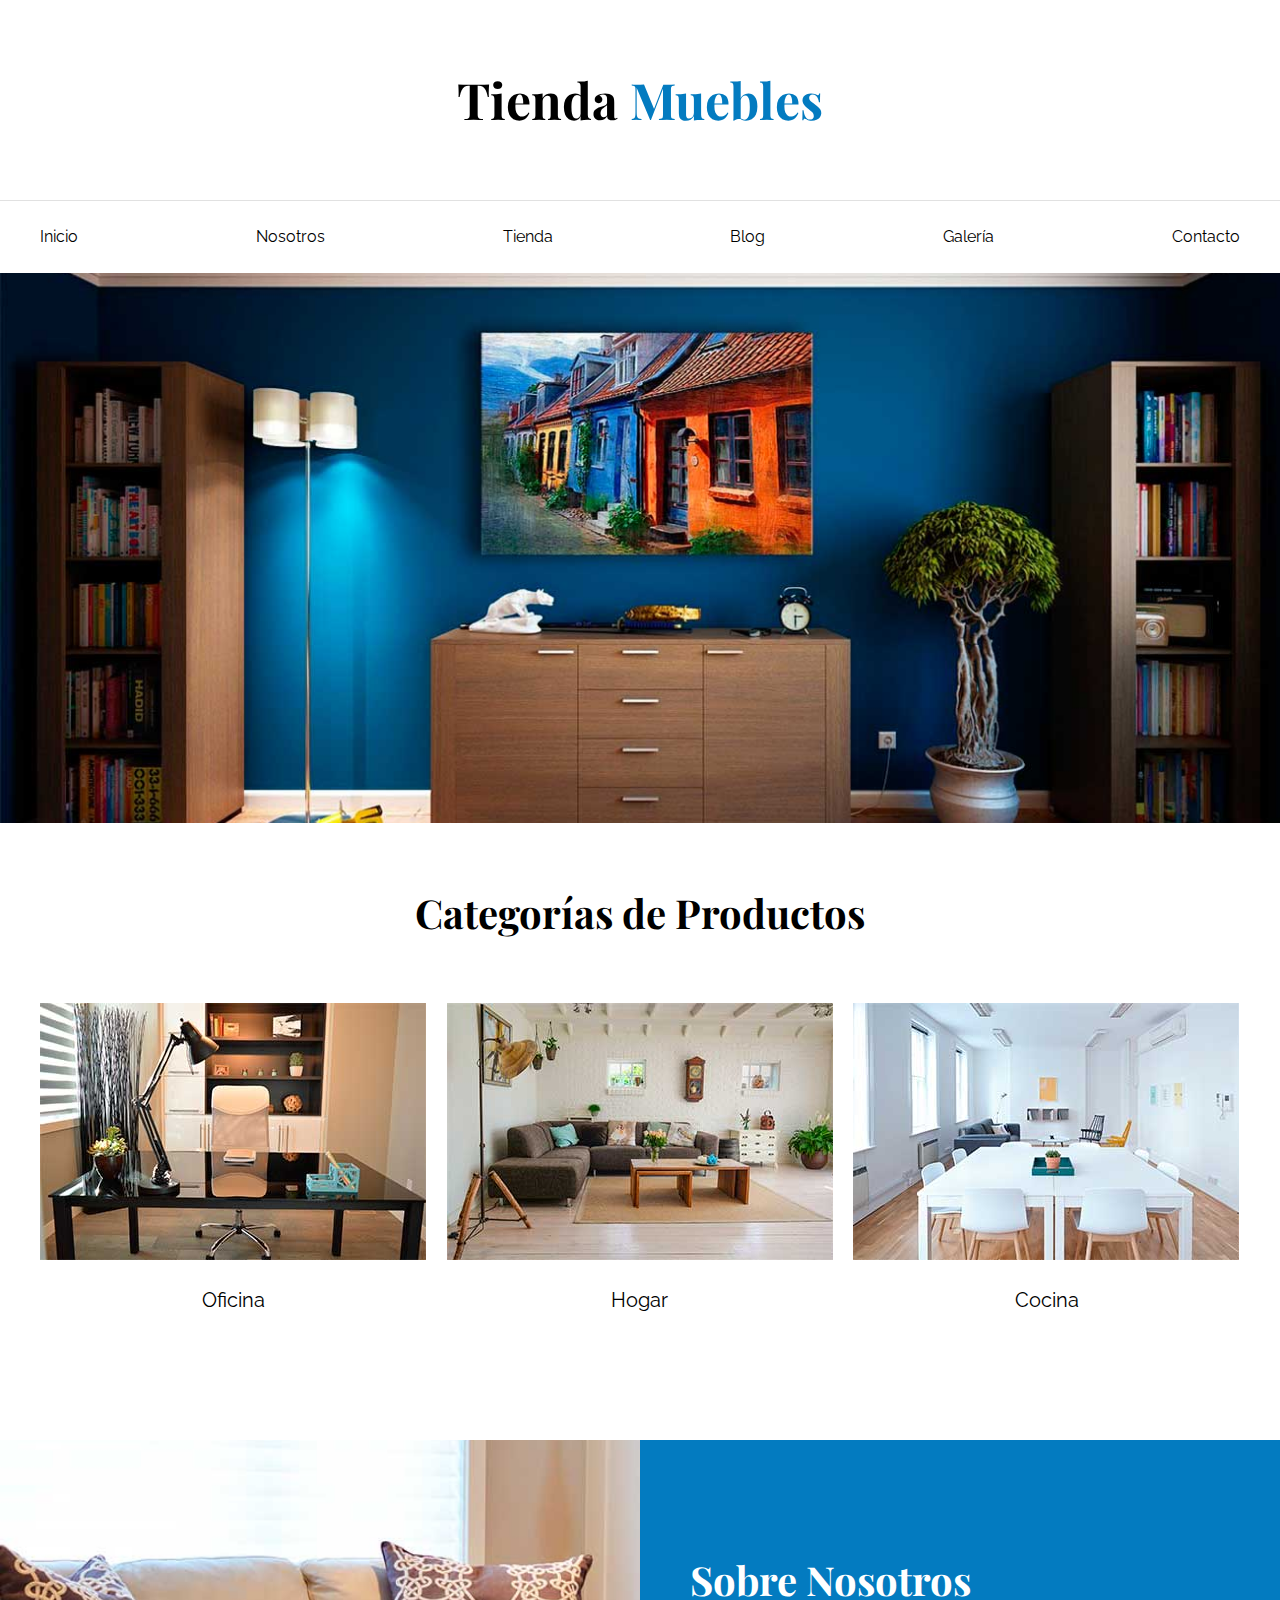
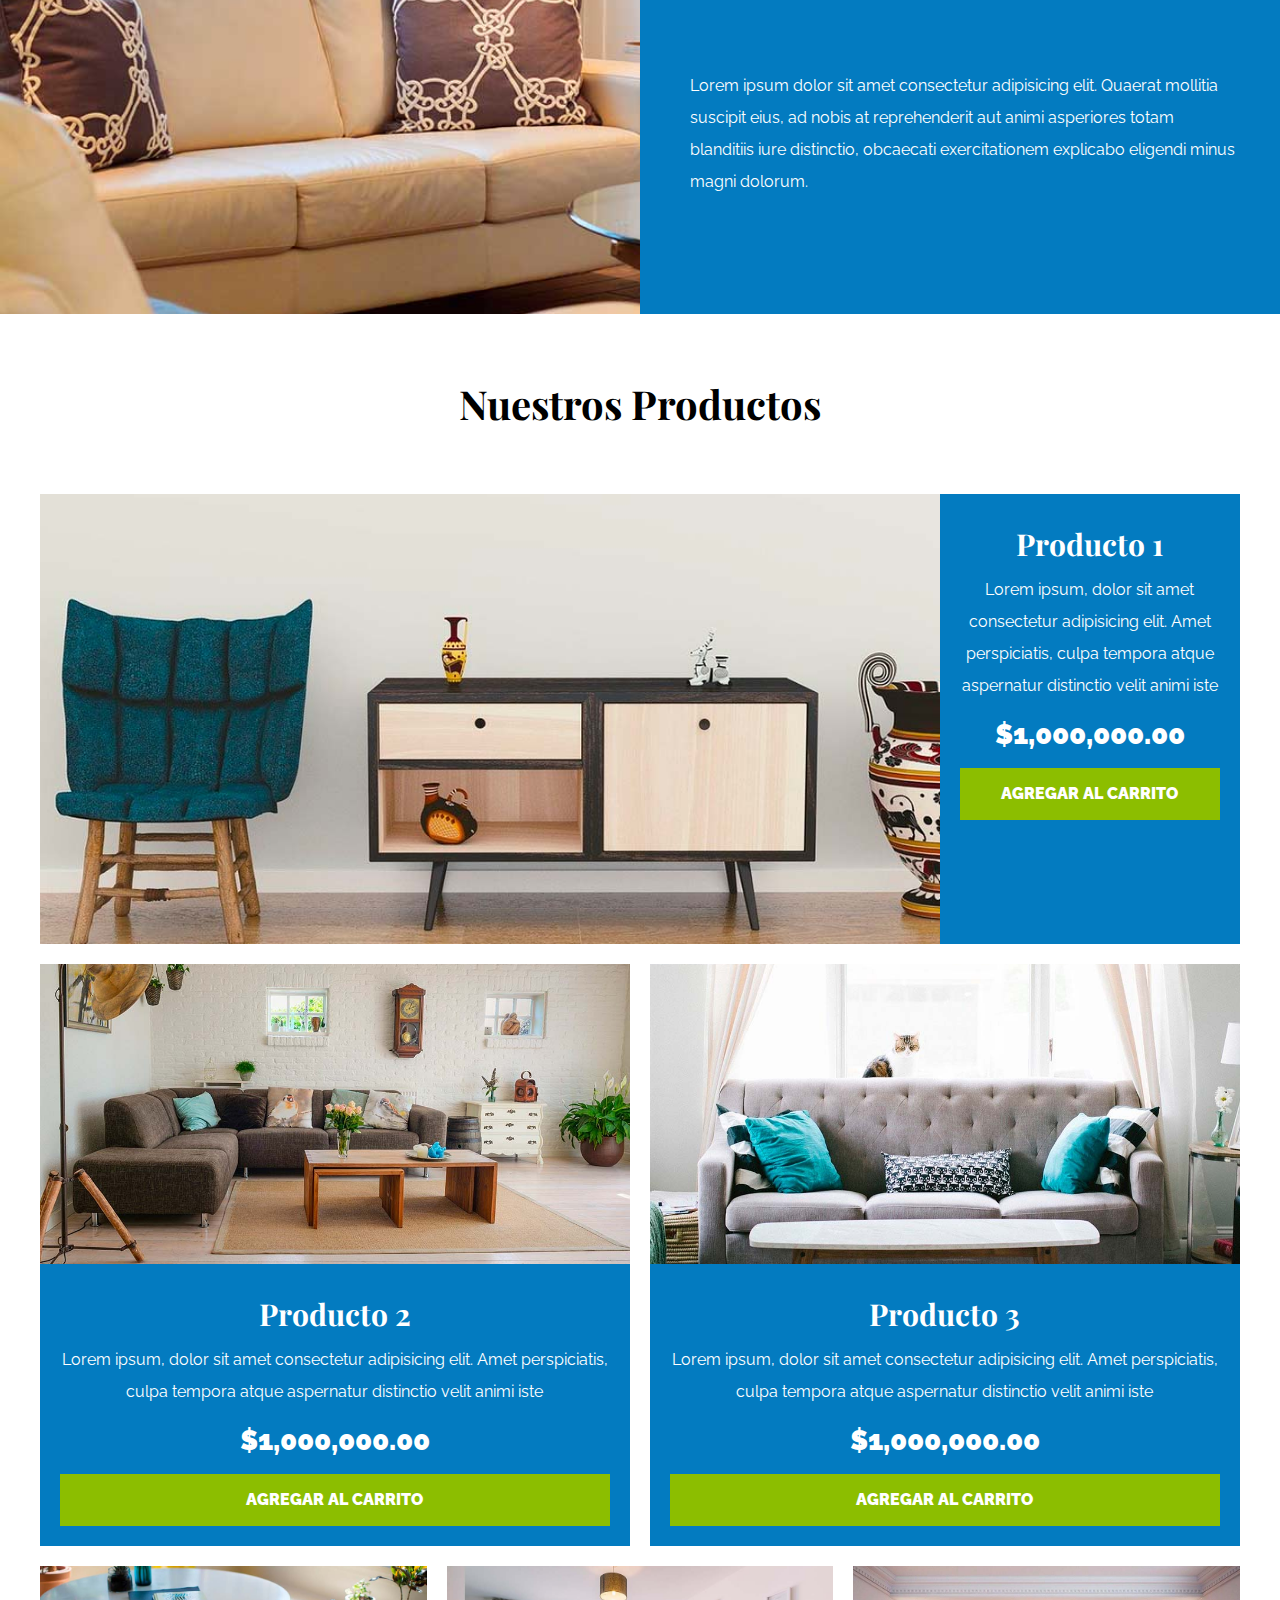
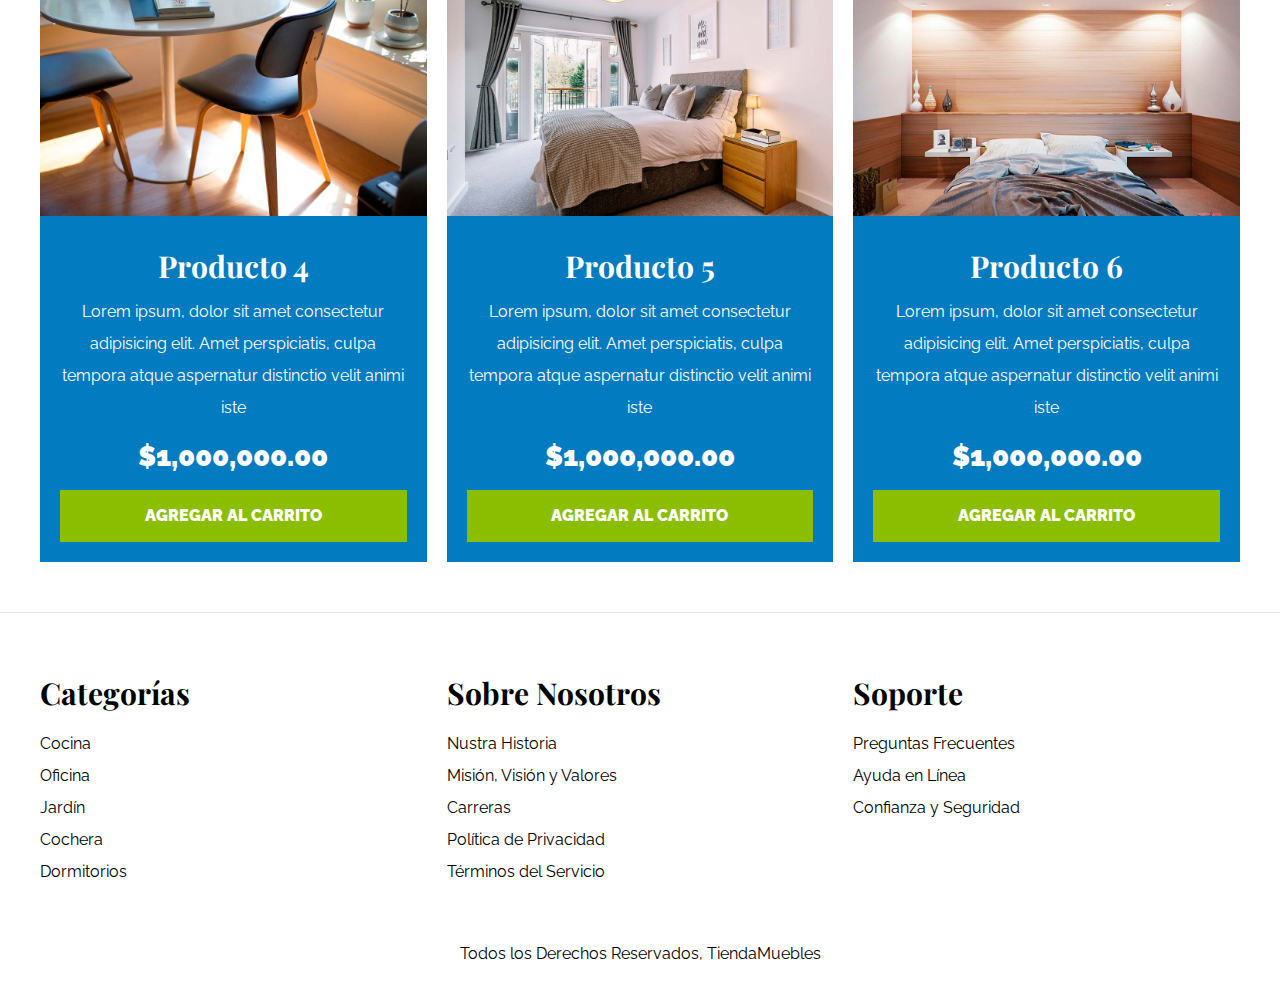
<file: index.html>
<!DOCTYPE html>
<!--establece la versión de html-->
<html lang="zxx">

<!--para titulo, descripcción, metadatos y links de css de la página web-->

<head>
    <!--para usar caracteres especiales (ñ, á, é, í, ó, ú)-->
    <meta charset="UTF-8">
    <meta http-equiv="X-UA-Compatible" content="IE=edge">
    <meta name="viewport" content="width=device-width, initial-scale=1.0">
    <!--Nombre del sitio-->
    <title>Ecommerce - Index</title>
    <link rel="stylesheet" href="./css/normalize.css">
    <!--Fuentes de GoogleFonts-->
    <link rel="preconnect" href="https://fonts.googleapis.com">
    <link rel="preconnect" href="https://fonts.gstatic.com" crossorigin>
    <link
        href="https://fonts.googleapis.com/css2?family=Playfair+Display:wght@700&family=Raleway:wght@400;700;900&display=swap"
        rel="stylesheet">
    <link rel="stylesheet" href="./css/styles.css">
</head>

<!--lo que se va a mostrar en pantalla (cuerpo del sitio web)-->

<body>

    <header>
        <!--header para la parte superior de un contenido-->
        <!--span para modificar un elemento vía css-->
        <h1 class="nombre-sitio">Tienda <span>Muebles</span></h1>
    </header>

    <div class="contenedor-navegacion">
        <nav class="nav-principal contenedor">
            <a class="enlace" href="index.html">Inicio</a>
            <a class="enlace" href="nosotros.html">Nosotros</a>
            <a class="enlace" href="tienda.html">Tienda</a>
            <a class="enlace" href="blog.html">Blog</a>
            <a class="enlace" href="galeria.html">Galería</a>
            <a class="enlace" href="contacto.html">Contacto</a>
        </nav>
    </div>

    <!--hero para img grandes-->
    <div class="hero"></div>

    <section class="contenedor categorias">
        <!--section: Se utiliza para agrupar un conjunto de elementos relacionados que donde el primer hijo es un heading-->
        <h2 class="text-center">Categorías de Productos</h2>

        <div class="listado-categorias">
            <div class="categoria">
                <!--div: se utiliza para agrupar un nuevo elemento-->
                <img src="./images/categoria1.jpg" alt="imagen categoría">
                <a href="">Oficina</a>
            </div>

            <div class="categoria">
                <!--div: se utiliza para agrupar un nuevo elemento-->
                <img src="./images/categoria2.jpg" alt="imagen categoría">
                <a href="">Hogar</a>
            </div>

            <div class="categoria">
                <!--div: se utiliza para agrupar un nuevo elemento-->
                <img src="./images/categoria3.jpg" alt="imagen categoría">
                <a href="">Cocina</a>
            </div>
        </div>
    </section>

    <section class="sobre-nosotros">
        <div class="contenedor sobre-nosotros-flex">
            <div class="texto-nosotros-flex">
                <h2>Sobre Nosotros</h2>
                <p>Lorem ipsum dolor sit amet consectetur adipisicing elit. Quaerat mollitia suscipit eius, ad nobis at
                    reprehenderit aut animi asperiores totam blanditiis iure distinctio, obcaecati exercitationem
                    explicabo
                    eligendi minus magni dolorum.</p>
            </div>
        </div>
    </section>

    <main class="contenido-principal contenedor">
        <!--Un main por archivo html, ya que es para el contenido más importante del fichero-->
        <h2 class="text-center">Nuestros Productos</h2>
        <div class="listado-productos">
            <div class="producto">
                <img src="./images/producto1.jpg" alt="Imagen Producto">
                <div class="texto-producto">
                    <h3>Producto 1</h3>
                    <p>Lorem ipsum, dolor sit amet consectetur adipisicing elit. Amet perspiciatis, culpa tempora atque
                        aspernatur distinctio velit animi iste
                    </p>
                    <p class="precio">$1,000,000.00</p>
                    <!--<button type="button">Agregar al carrito</button>-->
                    <a class="btn" href="">Agregar al carrito</a>
                </div>
                <!--Info Producto-->
            </div>
            <!--Producto-->

            <div class="producto">
                <img src="./images/producto2.jpg" alt="Imagen Producto">
                <div class="texto-producto">
                    <h3>Producto 2</h3>
                    <p>Lorem ipsum, dolor sit amet consectetur adipisicing elit. Amet perspiciatis, culpa tempora atque
                        aspernatur distinctio velit animi iste
                    </p>
                    <p class="precio">$1,000,000.00</p>
                    <!--<button type="button">Agregar al carrito</button>-->
                    <a class="btn" href="">Agregar al carrito</a>
                </div>
                <!--Info Producto-->
            </div>
            <!--Producto-->

            <div class="producto">
                <img src="./images/producto3.jpg" alt="Imagen Producto">
                <div class="texto-producto">
                    <h3>Producto 3</h3>
                    <p>Lorem ipsum, dolor sit amet consectetur adipisicing elit. Amet perspiciatis, culpa tempora atque
                        aspernatur distinctio velit animi iste
                    </p>
                    <p class="precio">$1,000,000.00</p>
                    <!--<button type="button">Agregar al carrito</button>-->
                    <a class="btn" href="">Agregar al carrito</a>
                </div>
                <!--Info Producto-->
            </div>
            <!--Producto-->

            <div class="producto">
                <img src="./images/producto4.jpg" alt="Imagen Producto">
                <div class="texto-producto">
                    <h3>Producto 4</h3>
                    <p>Lorem ipsum, dolor sit amet consectetur adipisicing elit. Amet perspiciatis, culpa tempora atque
                        aspernatur distinctio velit animi iste
                    </p>
                    <p class="precio">$1,000,000.00</p>
                    <!--<button type="button">Agregar al carrito</button>-->
                    <a class="btn" href="">Agregar al carrito</a>
                </div>
                <!--Info Producto-->
            </div>
            <!--Producto-->

            <div class="producto">
                <img src="./images/producto5.jpg" alt="Imagen Producto">
                <div class="texto-producto">
                    <h3>Producto 5</h3>
                    <p>Lorem ipsum, dolor sit amet consectetur adipisicing elit. Amet perspiciatis, culpa tempora atque
                        aspernatur distinctio velit animi iste
                    </p>
                    <p class="precio">$1,000,000.00</p>
                    <!--<button type="button">Agregar al carrito</button>-->
                    <a class="btn" href="">Agregar al carrito</a>
                </div>
                <!--Info Producto-->
            </div>
            <!--Producto-->

            <div class="producto">
                <img src="./images/producto6.jpg" alt="Imagen Producto">
                <div class="texto-producto">
                    <h3>Producto 6</h3>
                    <p>Lorem ipsum, dolor sit amet consectetur adipisicing elit. Amet perspiciatis, culpa tempora atque
                        aspernatur distinctio velit animi iste
                    </p>
                    <p class="precio">$1,000,000.00</p>
                    <!--<button type="button">Agregar al carrito</button>-->
                    <a class="btn" href="">Agregar al carrito</a>
                </div>
                <!--Info Producto-->
            </div>
            <!--Producto-->

        </div>
        <!--Fin de Listado de Productos-->
    </main>

    <footer class="site-footer">
        <div class="contenedor grid-footer">
            <div>
                <h3>Categorías</h3>
                <nav class="footer-menu">
                    <a href="">Cocina</a>
                    <a href="">Oficina</a>
                    <a href="">Jardín</a>
                    <a href="">Cochera</a>
                    <a href="">Dormitorios</a>
                </nav>
            </div>
            <div>
                <h3>Sobre Nosotros</h3>
                <nav class="footer-menu">
                    <a href="">Nustra Historia</a>
                    <a href="">Misión, Visión y Valores</a>
                    <a href="">Carreras</a>
                    <a href="">Política de Privacidad</a>
                    <a href="">Términos del Servicio</a>
                </nav>
            </div>
            <div>
                <h3>Soporte</h3>
                <nav class="footer-menu">
                    <a href="">Preguntas Frecuentes</a>
                    <a href="">Ayuda en Línea</a>
                    <a href="">Confianza y Seguridad</a>
                </nav>
            </div>
        </div>
        <p class="copyright">Todos los Derechos Reservados, TiendaMuebles</p>
    </footer>
    <!--https://validator.w3.org/#validate_by_upload+with_options para revisar que el código HTML siga buenas prácticas-->
</body>

</html>
</file>
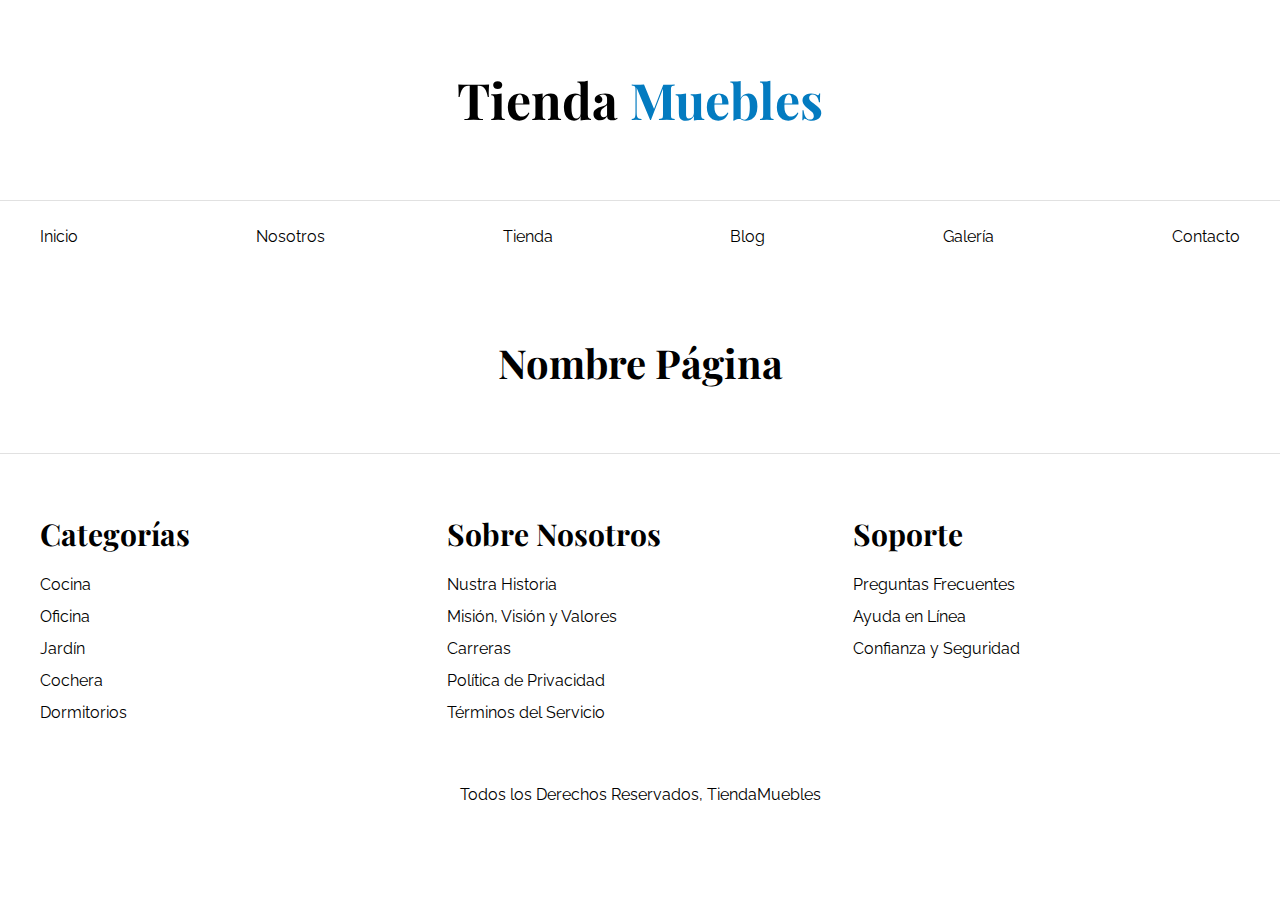
<file: base.html>
<!DOCTYPE html>
<!--establece la versión de html-->
<html lang="zxx">

<!--para titulo, descripcción, metadatos y links de css de la página web-->

<head>
    <!--para usar caracteres especiales (ñ, á, é, í, ó, ú)-->
    <meta charset="UTF-8">
    <meta http-equiv="X-UA-Compatible" content="IE=edge">
    <meta name="viewport" content="width=device-width, initial-scale=1.0">
    <!--Nombre del sitio-->
    <title>Ecommerce - Index</title>
    <link rel="stylesheet" href="./css/normalize.css">
    <!--Fuentes de GoogleFonts-->
    <link rel="preconnect" href="https://fonts.googleapis.com">
    <link rel="preconnect" href="https://fonts.gstatic.com" crossorigin>
    <link
        href="https://fonts.googleapis.com/css2?family=Playfair+Display:wght@700&family=Raleway:wght@400;700;900&display=swap"
        rel="stylesheet">
    <link rel="stylesheet" href="./css/styles.css">
</head>

<!--lo que se va a mostrar en pantalla (cuerpo del sitio web)-->

<body>

    <header>
        <!--span para modificar un elemento vía css-->
        <h1 class="nombre-sitio">Tienda <span>Muebles</span></h1>
    </header>

    <div class="contenedor-navegacion">
        <nav class="nav-principal contenedor">
            <a class="enlace" href="index.html">Inicio</a>
            <a class="enlace" href="nosotros.html">Nosotros</a>
            <a class="enlace" href="tienda.html">Tienda</a>
            <a class="enlace" href="blog.html">Blog</a>
            <a class="enlace" href="galeria.html">Galería</a>
            <a class="enlace" href="contacto.html">Contacto</a>
        </nav>
    </div>

    <main class="contenido-principal contenedor">
        <h2 class="text-center">Nombre Página</h2>
    </main>

    <footer class="site-footer">
        <div class="contenedor grid-footer">
            <div>
                <h3>Categorías</h3>
                <nav class="footer-menu">
                    <a href="">Cocina</a>
                    <a href="">Oficina</a>
                    <a href="">Jardín</a>
                    <a href="">Cochera</a>
                    <a href="">Dormitorios</a>
                </nav>
            </div>
            <div>
                <h3>Sobre Nosotros</h3>
                <nav class="footer-menu">
                    <a href="">Nustra Historia</a>
                    <a href="">Misión, Visión y Valores</a>
                    <a href="">Carreras</a>
                    <a href="">Política de Privacidad</a>
                    <a href="">Términos del Servicio</a>
                </nav>
            </div>
            <div>
                <h3>Soporte</h3>
                <nav class="footer-menu">
                    <a href="">Preguntas Frecuentes</a>
                    <a href="">Ayuda en Línea</a>
                    <a href="">Confianza y Seguridad</a>
                </nav>
            </div>
        </div>
        <p class="copyright">Todos los Derechos Reservados, TiendaMuebles</p>
    </footer>
    <!--https://validator.w3.org/#validate_by_upload+with_options para revisar que el código HTML siga buenas prácticas-->
</body>

</html>
</file>
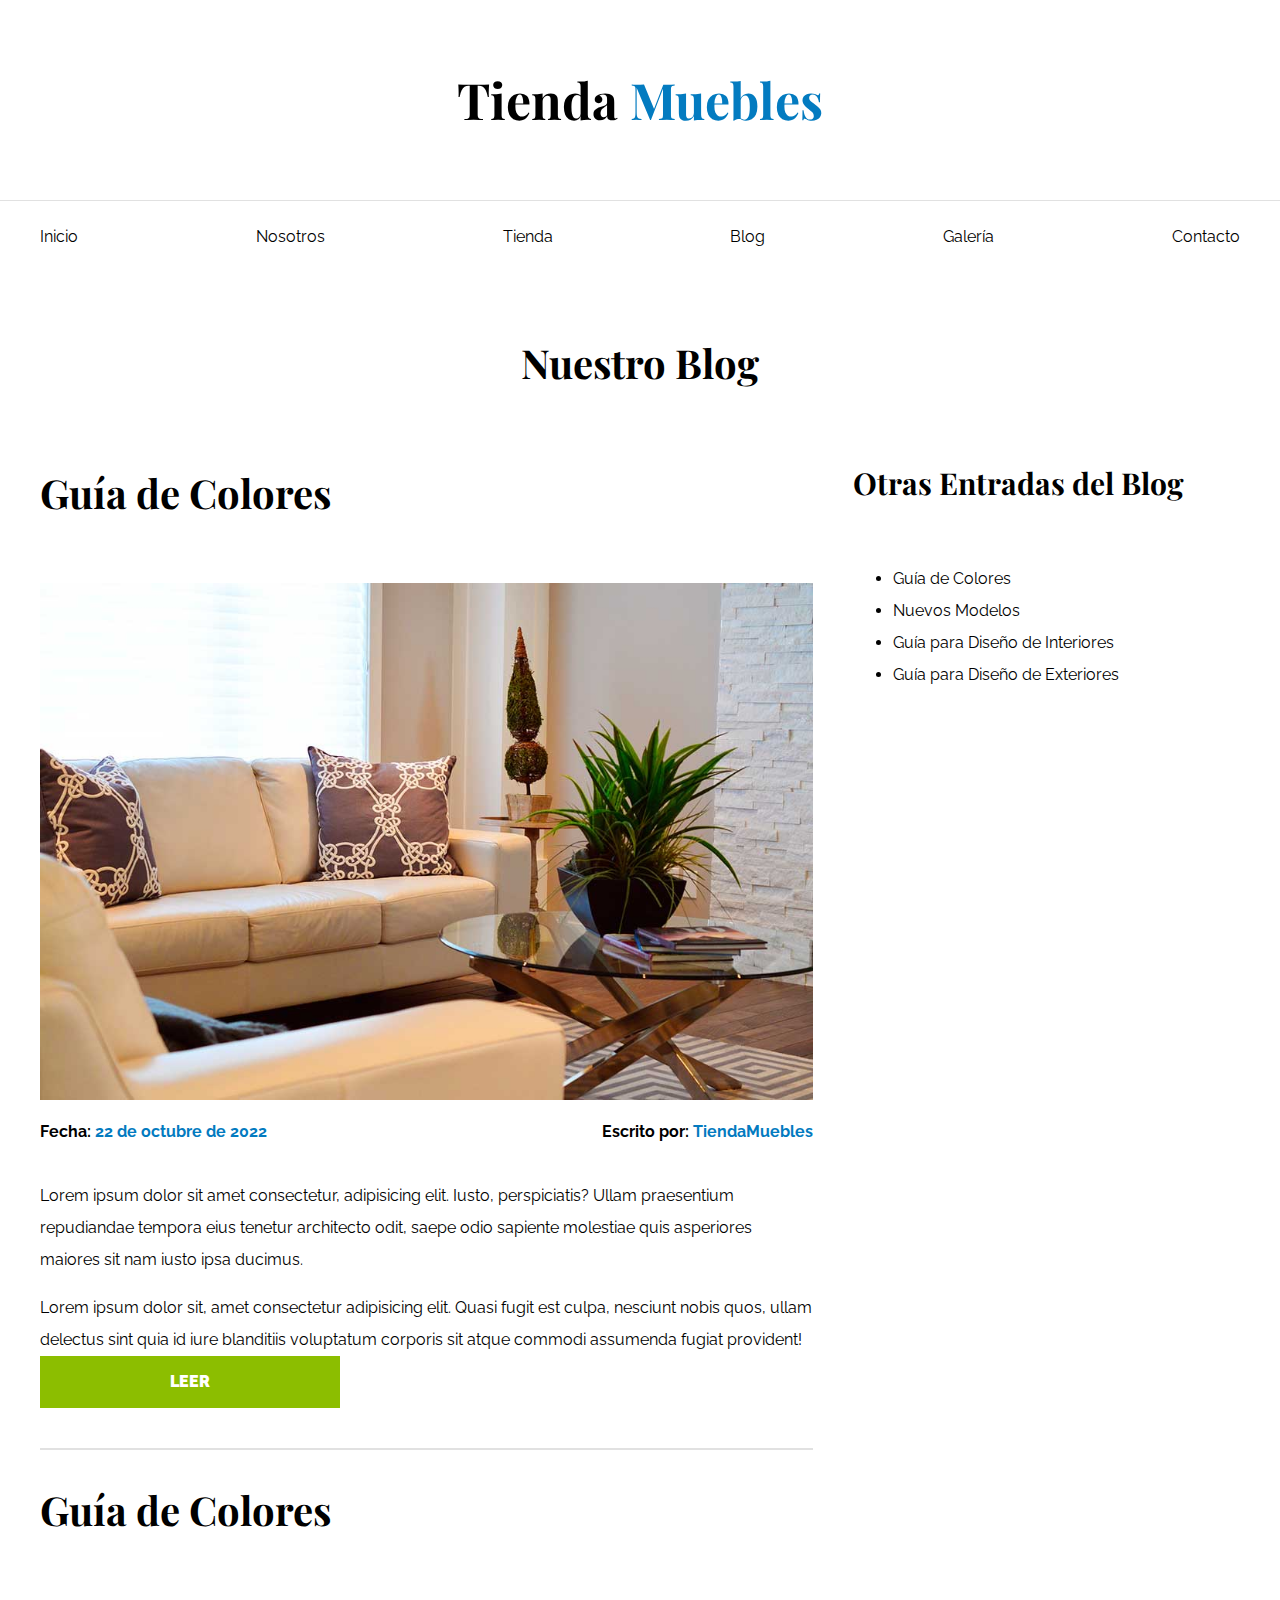
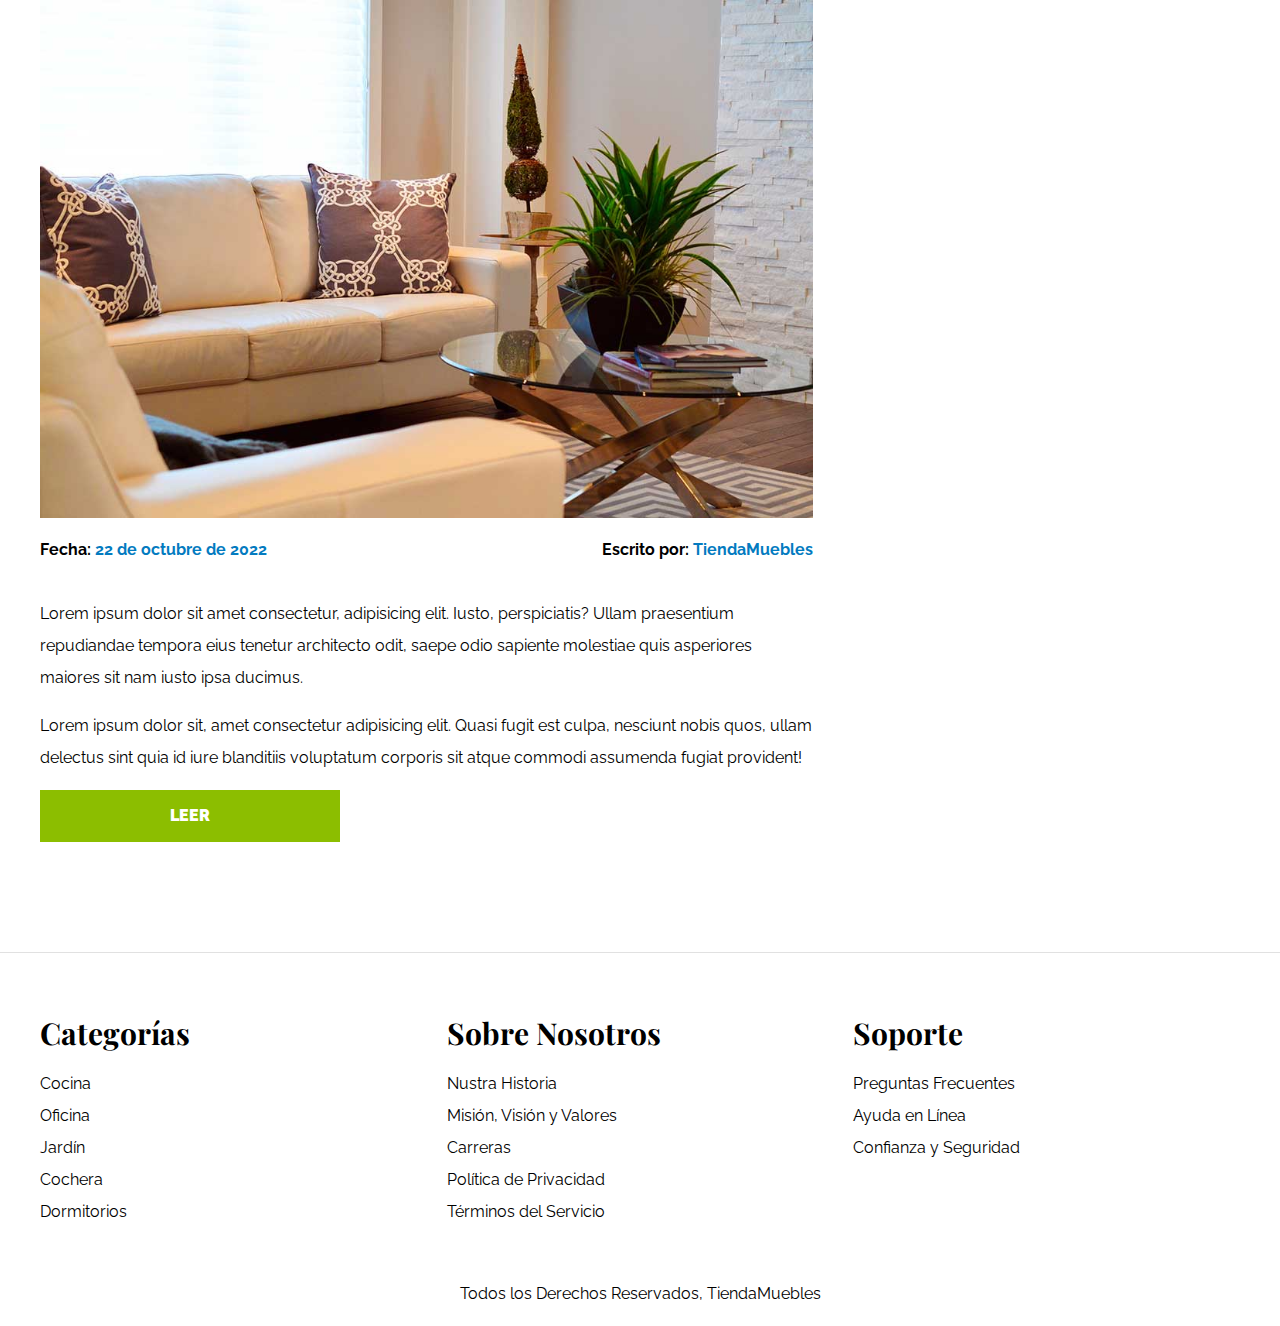
<file: blog.html>
<!DOCTYPE html>
<!--establece la versión de html-->
<html lang="zxx">

<!--para titulo, descripcción, metadatos y links de css de la página web-->

<head>
    <!--para usar caracteres especiales (ñ, á, é, í, ó, ú)-->
    <meta charset="UTF-8">
    <meta http-equiv="X-UA-Compatible" content="IE=edge">
    <meta name="viewport" content="width=device-width, initial-scale=1.0">
    <!--Nombre del sitio-->
    <title>Ecommerce - Blog</title>
    <link rel="stylesheet" href="./css/normalize.css">
    <!--Fuentes de GoogleFonts-->
    <link rel="preconnect" href="https://fonts.googleapis.com">
    <link rel="preconnect" href="https://fonts.gstatic.com" crossorigin>
    <link
        href="https://fonts.googleapis.com/css2?family=Playfair+Display:wght@700&family=Raleway:wght@400;700;900&display=swap"
        rel="stylesheet">
    <link rel="stylesheet" href="./css/styles.css">
</head>

<!--lo que se va a mostrar en pantalla (cuerpo del sitio web)-->

<body>

    <header>
        <!--span para modificar un elemento vía css-->
        <h1 class="nombre-sitio">Tienda <span>Muebles</span></h1>
    </header>

    <div class="contenedor-navegacion">
        <nav class="nav-principal contenedor">
            <a class="enlace" href="index.html">Inicio</a>
            <a class="enlace" href="nosotros.html">Nosotros</a>
            <a class="enlace" href="tienda.html">Tienda</a>
            <a class="enlace" href="blog.html">Blog</a>
            <a class="enlace" href="galeria.html">Galería</a>
            <a class="enlace" href="contacto.html">Contacto</a>
        </nav>
    </div>

    <main class="contenido-principal contenedor">
        <h2 class="text-center">Nuestro Blog</h2>

        <section class="contenedor-blog">
            <div class="blog">
                <article class="entrada">
                    <!--
                        para contenido que por si solo es auto-representativo
                        e.j. entradas de blog, artículos de periodico, comentarios, etc
                    -->
                    <h2>Guía de Colores</h2>
                    <div class="imagen">
                        <img src="./images/nosotros.jpg" alt="Imagen Blog">
                    </div>
                    <div class="entrada-meta">
                        <p>Fecha: <span>22 de octubre de 2022</span></p>
                        <p>Escrito por: <span>TiendaMuebles</span></p>
                    </div>

                    <div class="entrada-blog">
                        <p>
                            Lorem ipsum dolor sit amet consectetur, adipisicing elit. Iusto, perspiciatis? Ullam
                            praesentium repudiandae tempora eius tenetur architecto odit, saepe odio sapiente molestiae
                            quis asperiores maiores sit nam iusto ipsa ducimus.
                        </p>
                        Lorem ipsum dolor sit, amet consectetur adipisicing elit. Quasi fugit est culpa, nesciunt nobis
                        quos, ullam delectus sint quia id iure blanditiis voluptatum corporis sit atque commodi
                        assumenda fugiat provident!
                    </div>
                    <a href="entrada.html" class="btn max-width-30">Leer</a>
                </article>

                <article class="entrada">
                    <!--
                        para contenido que por si solo es auto-representativo
                        e.j. entradas de blog, artículos de periodico, comentarios, etc
                    -->
                    <h2>Guía de Colores</h2>
                    <div class="imagen">
                        <img src="./images/nosotros.jpg" alt="Imagen Blog">
                    </div>
                    <div class="entrada-meta">
                        <p>Fecha: <span>22 de octubre de 2022</span></p>
                        <p>Escrito por: <span>TiendaMuebles</span></p>
                    </div>

                    <div class="entrada-blog">
                        <p>
                            Lorem ipsum dolor sit amet consectetur, adipisicing elit. Iusto, perspiciatis? Ullam
                            praesentium repudiandae tempora eius tenetur architecto odit, saepe odio sapiente molestiae
                            quis asperiores maiores sit nam iusto ipsa ducimus.
                        </p>
                        <p>
                            Lorem ipsum dolor sit, amet consectetur adipisicing elit. Quasi fugit est culpa, nesciunt
                            nobis
                            quos, ullam delectus sint quia id iure blanditiis voluptatum corporis sit atque commodi
                            assumenda fugiat provident!
                        </p>
                    </div>

                    <a href="entrada.html" class="btn max-width-30">Leer</a>
                </article>
            </div>

            <aside>
                <!--aside = barra lateral-->
                <h3>Otras Entradas del Blog</h3>

                <ul>
                    <li>
                        <a href="entrada.html">Guía de Colores</a>
                    </li>
                    <li>
                        <a href="entrada.html">Nuevos Modelos</a>
                    </li>
                    <li>
                        <a href="entrada.html">Guía para Diseño de Interiores</a>
                    </li>
                    <li>
                        <a href="entrada.html">Guía para Diseño de Exteriores</a>
                    </li>
                </ul>
            </aside>
        </section>
    </main>

    <footer class="site-footer">
        <div class="contenedor grid-footer">
            <div>
                <h3>Categorías</h3>
                <nav class="footer-menu">
                    <a href="">Cocina</a>
                    <a href="">Oficina</a>
                    <a href="">Jardín</a>
                    <a href="">Cochera</a>
                    <a href="">Dormitorios</a>
                </nav>
            </div>
            <div>
                <h3>Sobre Nosotros</h3>
                <nav class="footer-menu">
                    <a href="">Nustra Historia</a>
                    <a href="">Misión, Visión y Valores</a>
                    <a href="">Carreras</a>
                    <a href="">Política de Privacidad</a>
                    <a href="">Términos del Servicio</a>
                </nav>
            </div>
            <div>
                <h3>Soporte</h3>
                <nav class="footer-menu">
                    <a href="">Preguntas Frecuentes</a>
                    <a href="">Ayuda en Línea</a>
                    <a href="">Confianza y Seguridad</a>
                </nav>
            </div>
        </div>
        <p class="copyright">Todos los Derechos Reservados, TiendaMuebles</p>
    </footer>
    <!--https://validator.w3.org/#validate_by_upload+with_options para revisar que el código HTML siga buenas prácticas-->
</body>

</html>
</file>
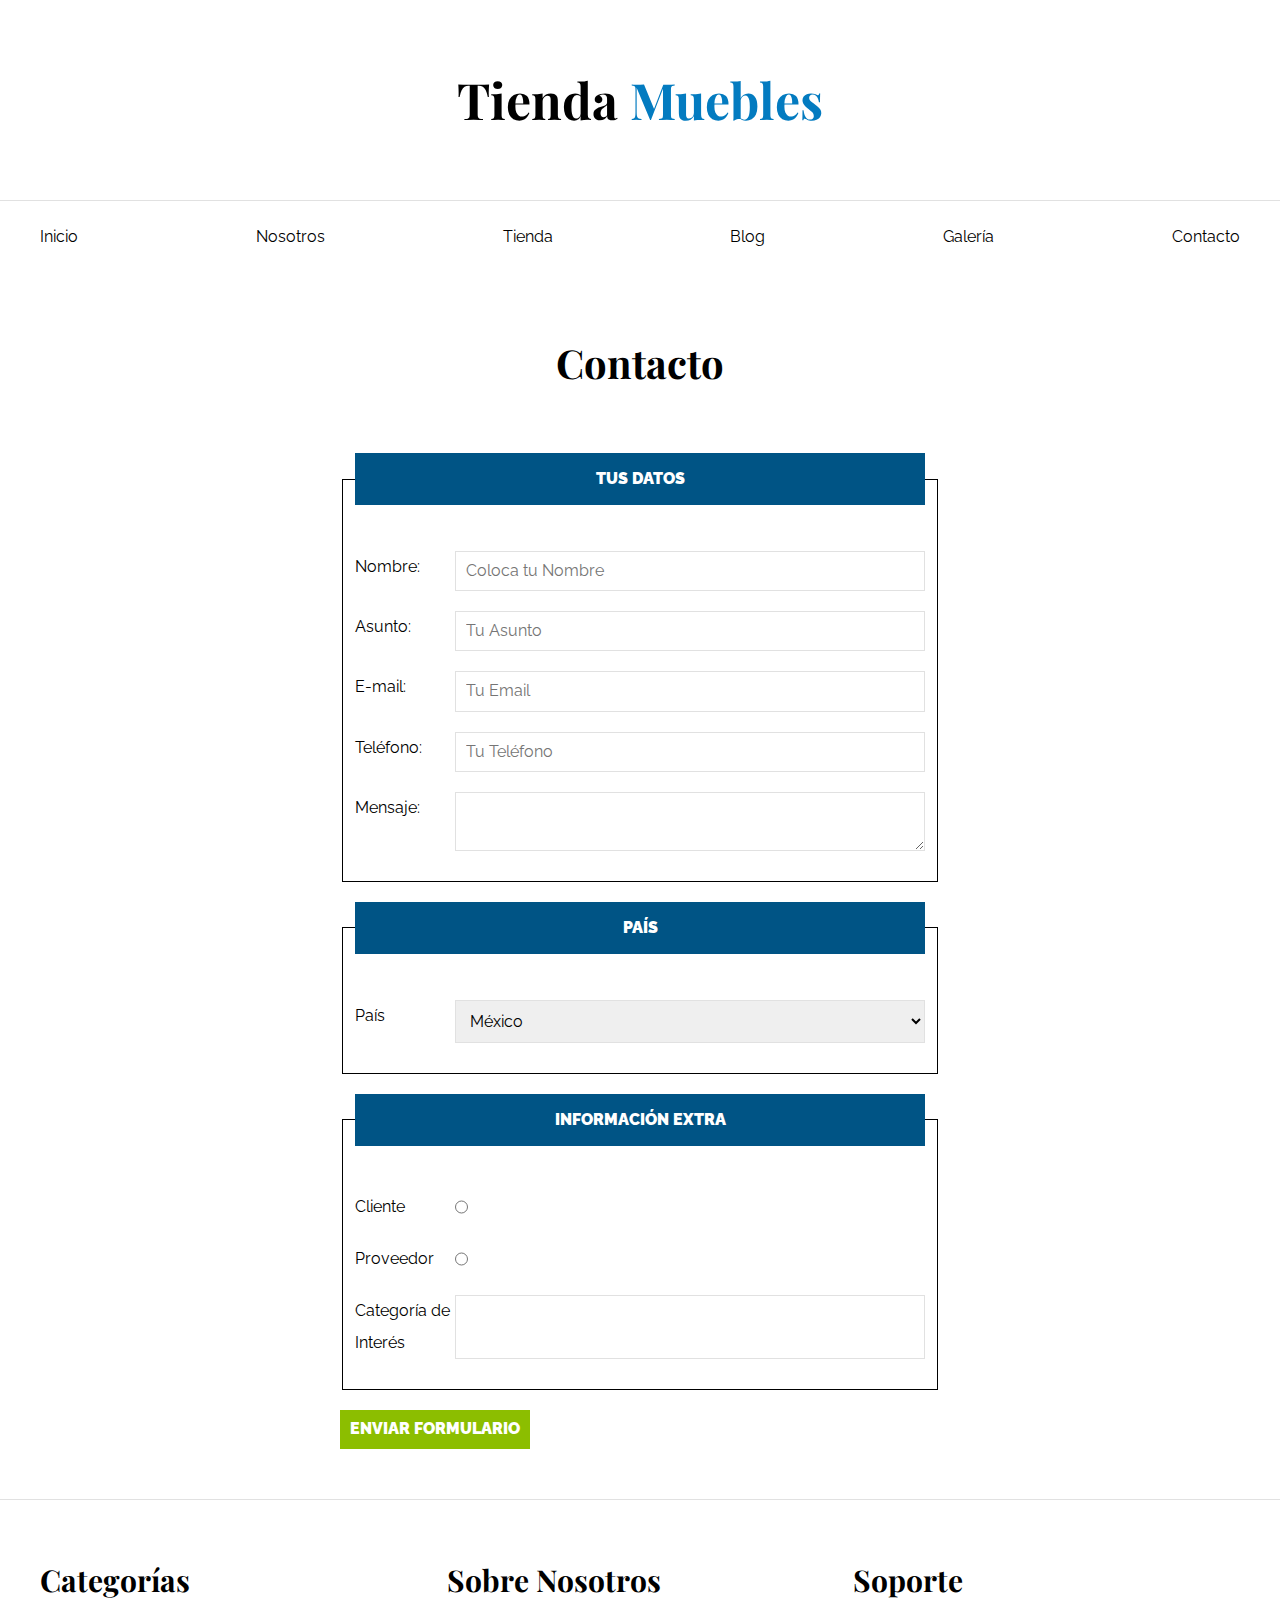
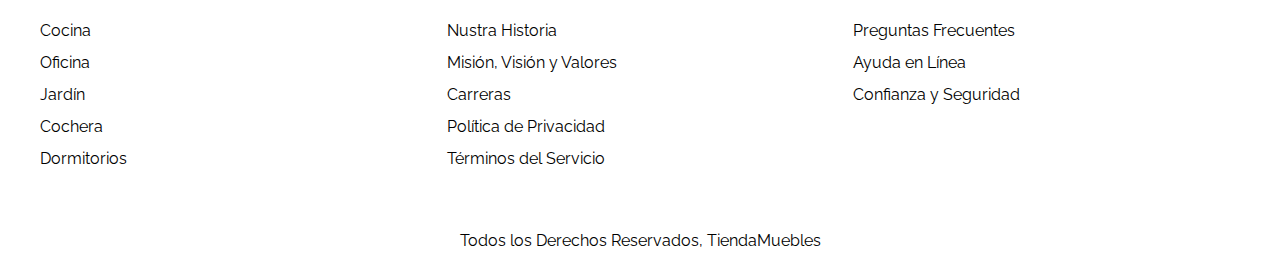
<file: contacto.html>
<!DOCTYPE html>
<!--establece la versión de html-->
<html lang="zxx">

<!--para titulo, descripcción, metadatos y links de css de la página web-->

<head>
    <!--para usar caracteres especiales (ñ, á, é, í, ó, ú)-->
    <meta charset="UTF-8">
    <meta http-equiv="X-UA-Compatible" content="IE=edge">
    <meta name="viewport" content="width=device-width, initial-scale=1.0">
    <!--Nombre del sitio-->
    <title>Ecommerce - Contacto</title>
    <link rel="stylesheet" href="./css/normalize.css">
    <!--Fuentes de GoogleFonts-->
    <link rel="preconnect" href="https://fonts.googleapis.com">
    <link rel="preconnect" href="https://fonts.gstatic.com" crossorigin>
    <link
        href="https://fonts.googleapis.com/css2?family=Playfair+Display:wght@700&family=Raleway:wght@400;700;900&display=swap"
        rel="stylesheet">
    <link rel="stylesheet" href="./css/styles.css">
</head>

<!--lo que se va a mostrar en pantalla (cuerpo del sitio web)-->

<body>

    <header>
        <!--span para modificar un elemento vía css-->
        <h1 class="nombre-sitio">Tienda <span>Muebles</span></h1>
    </header>

    <div class="contenedor-navegacion">
        <nav class="nav-principal contenedor">
            <a class="enlace" href="index.html">Inicio</a>
            <a class="enlace" href="nosotros.html">Nosotros</a>
            <a class="enlace" href="tienda.html">Tienda</a>
            <a class="enlace" href="blog.html">Blog</a>
            <a class="enlace" href="galeria.html">Galería</a>
            <a class="enlace" href="contacto.html">Contacto</a>
        </nav>
    </div>

    <main class="contenido-principal contenedor">
        <h2 class="text-center">Contacto</h2>

        <form class="formulario">
            <fieldset>
                <!--Para agrupar campos relacionados-->
                <legend>Tus Datos</legend>
                <!--Para describir el fielset-->
                <div class="campo">
                    <label for="nombre">Nombre:</label>
                    <input id="nombre" type="text" placeholder="Coloca tu Nombre" required>
                </div>

                <div class="campo">
                    <label for="asunto">Asunto:</label>
                    <input id="asunto" type="text" placeholder="Tu Asunto">
                </div>
                <div class="campo">
                    <label for="correo">E-mail: </label>
                    <input id="correo" type="email" placeholder="Tu Email">
                </div>
                <div class="campo">
                    <label for="telefono">Teléfono:</label>
                    <input id="telefono" type="tel" placeholder="Tu Teléfono">
                </div>
                <div class="campo">
                    <label for="mensaje">Mensaje: </label>
                    <textarea name="mensaje" id="mensaje"></textarea>
                </div>
            </fieldset>
            <fieldset>
                <legend>País</legend>
                <div class="campo">
                    <label for="pais">País</label>
                    <select name="pais" id="pais">
                        <!-- selected, disabled -->
                        <option value="" disabled>-- Seleccione --</option>
                        <option value="MX">México</option>
                        <option value="PR">Perú</option>
                        <option value="CO">Colombia</option>
                        <option value="AR">Argentina</option>
                        <option value="ES">España</option>
                        <option value="CL">Chile</option>
                    </select>
                </div>
            </fieldset>
            <fieldset>
                <legend>Información Extra</legend>
                <div class="campo">
                    <label for="cliente">Cliente</label>
                    <input id="cliente" type="radio" name="tipo" value="cliente">
                </div>
                <div class="campo">
                    <label for="proveedor">Proveedor</label>
                    <input id="proveedor" class="proveedor" type="radio" name="tipo" value="proveedor">
                </div>
                <!--para que solo se seleccione uno de los dos radio-buttons deben de tener en mismo name-->
                <div class="campo">
                    <label for="categoria">Categoría de Interés</label>
                    <!--Datalist-->
                    <input list="categorias" name="categorias">
                    <datalist id="categorias">
                        <option value="Cocina">
                        <option value="Exterior">
                        <option value="Recámaras">
                        <option value="Oficina">
                        <option value="Televisión">
                    </datalist>
                </div>
            </fieldset>

            <!--<input type="submit" value="Enviar Formulario">-->
            <button class="btn" type="submit">Enviar Formulario</button>
        </form>
    </main>

    <footer class="site-footer">
        <div class="contenedor grid-footer">
            <div>
                <h3>Categorías</h3>
                <nav class="footer-menu">
                    <a href="">Cocina</a>
                    <a href="">Oficina</a>
                    <a href="">Jardín</a>
                    <a href="">Cochera</a>
                    <a href="">Dormitorios</a>
                </nav>
            </div>
            <div>
                <h3>Sobre Nosotros</h3>
                <nav class="footer-menu">
                    <a href="">Nustra Historia</a>
                    <a href="">Misión, Visión y Valores</a>
                    <a href="">Carreras</a>
                    <a href="">Política de Privacidad</a>
                    <a href="">Términos del Servicio</a>
                </nav>
            </div>
            <div>
                <h3>Soporte</h3>
                <nav class="footer-menu">
                    <a href="">Preguntas Frecuentes</a>
                    <a href="">Ayuda en Línea</a>
                    <a href="">Confianza y Seguridad</a>
                </nav>
            </div>
        </div>
        <p class="copyright">Todos los Derechos Reservados, TiendaMuebles</p>
    </footer>
    <!--https://validator.w3.org/#validate_by_upload+with_options para revisar que el código HTML siga buenas prácticas-->
</body>

</html>
</file>
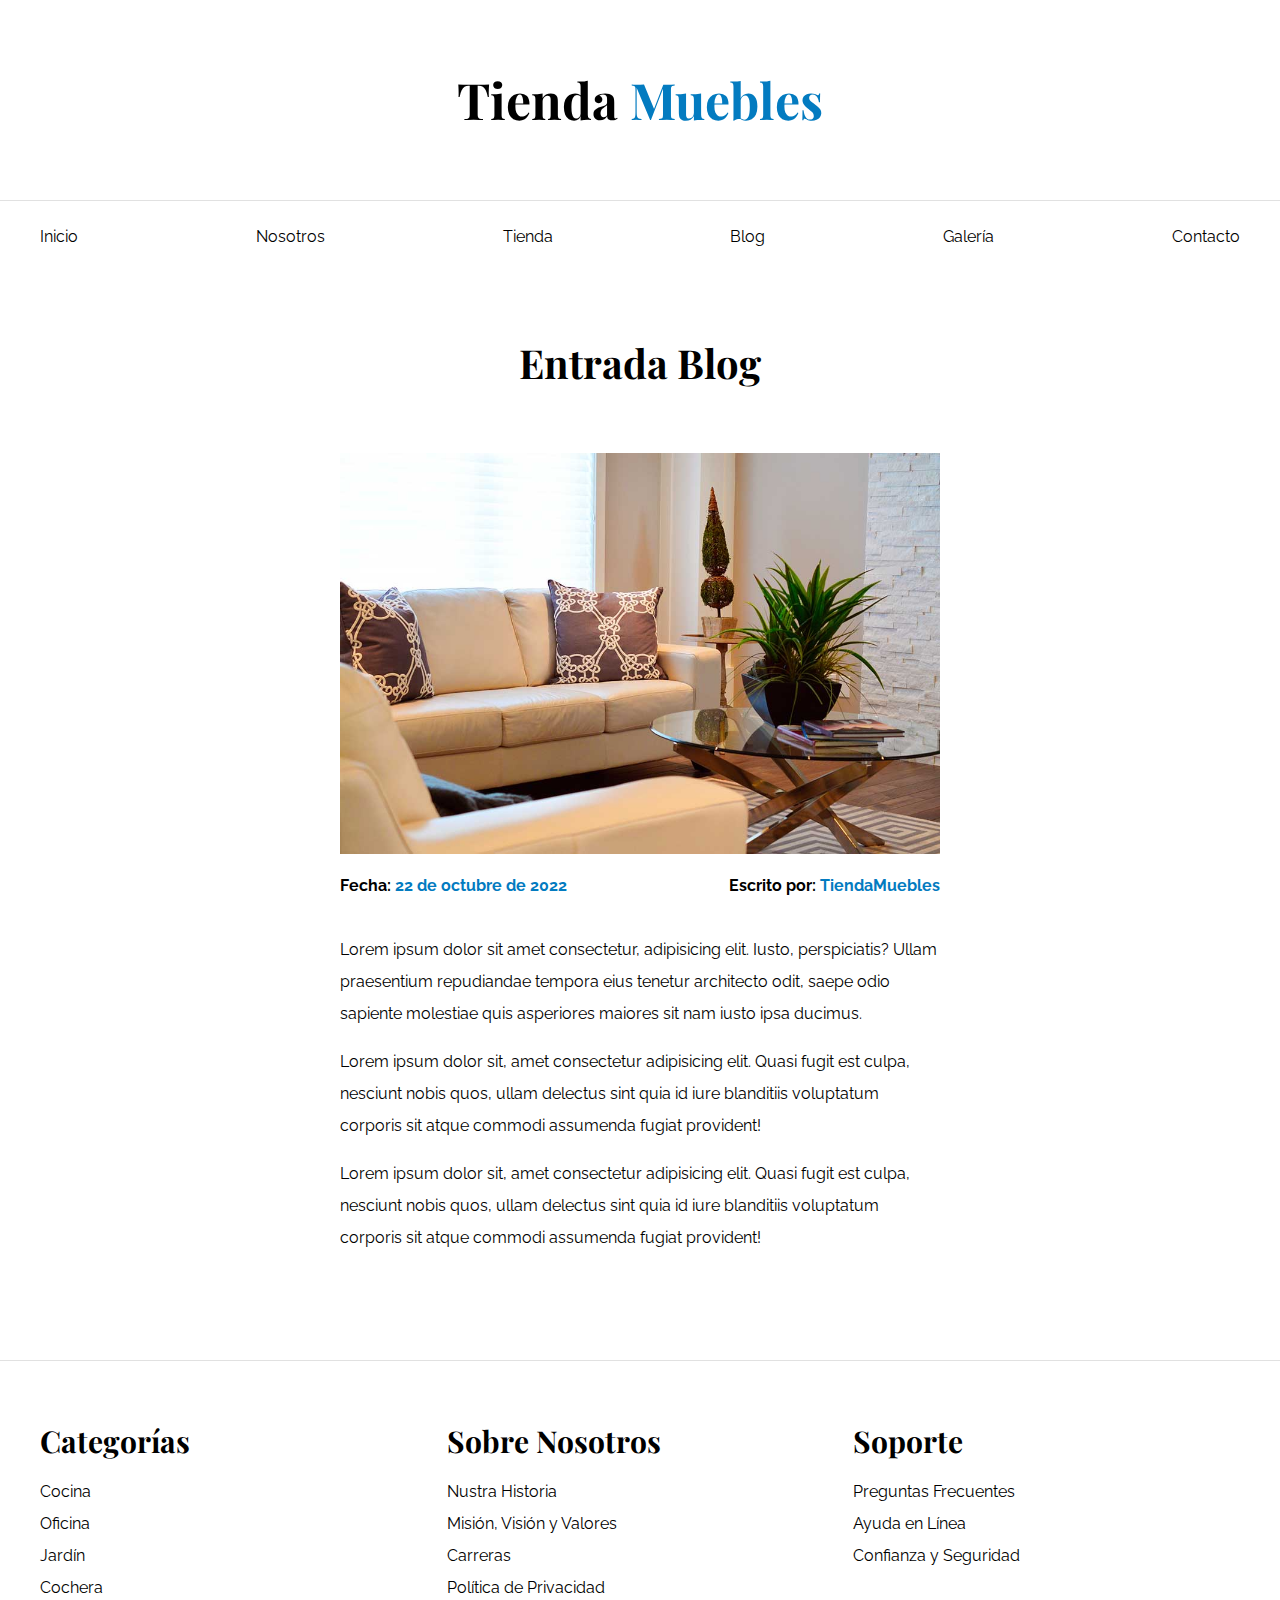
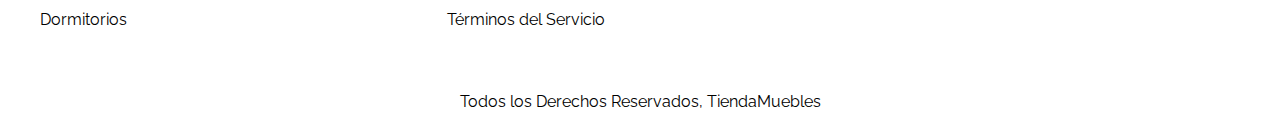
<file: entrada.html>
<!DOCTYPE html>
<!--establece la versión de html-->
<html lang="zxx">

<!--para titulo, descripcción, metadatos y links de css de la página web-->

<head>
    <!--para usar caracteres especiales (ñ, á, é, í, ó, ú)-->
    <meta charset="UTF-8">
    <meta http-equiv="X-UA-Compatible" content="IE=edge">
    <meta name="viewport" content="width=device-width, initial-scale=1.0">
    <!--Nombre del sitio-->
    <title>Ecommerce - Entrada Blog</title>
    <link rel="stylesheet" href="./css/normalize.css">
    <!--Fuentes de GoogleFonts-->
    <link rel="preconnect" href="https://fonts.googleapis.com">
    <link rel="preconnect" href="https://fonts.gstatic.com" crossorigin>
    <link
        href="https://fonts.googleapis.com/css2?family=Playfair+Display:wght@700&family=Raleway:wght@400;700;900&display=swap"
        rel="stylesheet">
    <link rel="stylesheet" href="./css/styles.css">
</head>

<!--lo que se va a mostrar en pantalla (cuerpo del sitio web)-->

<body>

    <header>
        <!--span para modificar un elemento vía css-->
        <h1 class="nombre-sitio">Tienda <span>Muebles</span></h1>
    </header>

    <div class="contenedor-navegacion">
        <nav class="nav-principal contenedor">
            <a class="enlace" href="index.html">Inicio</a>
            <a class="enlace" href="nosotros.html">Nosotros</a>
            <a class="enlace" href="tienda.html">Tienda</a>
            <a class="enlace" href="blog.html">Blog</a>
            <a class="enlace" href="galeria.html">Galería</a>
            <a class="enlace" href="contacto.html">Contacto</a>
        </nav>
    </div>

    <main class="contenido-principal contenedor">
        <h2 class=" text-center">Entrada Blog</h2>
        <article class="entrada contenido-entrada-blog">
            <!--
                para contenido que por si solo es auto-representativo
                e.j. entradas de blog, artículos de periodico, comentarios, etc
            -->
            <div class="imagen">
                <img src="./images/nosotros.jpg" alt="Imagen Blog">
            </div>
            <div class="entrada-meta">
                <p>Fecha: <span>22 de octubre de 2022</span></p>
                <p>Escrito por: <span>TiendaMuebles</span></p>
            </div>

            <div class="entrada-blog">
                <p>
                    Lorem ipsum dolor sit amet consectetur, adipisicing elit. Iusto, perspiciatis? Ullam
                    praesentium repudiandae tempora eius tenetur architecto odit, saepe odio sapiente molestiae
                    quis asperiores maiores sit nam iusto ipsa ducimus.
                </p>
                <p>
                    Lorem ipsum dolor sit, amet consectetur adipisicing elit. Quasi fugit est culpa, nesciunt nobis
                    quos, ullam delectus sint quia id iure blanditiis voluptatum corporis sit atque commodi
                    assumenda fugiat provident!
                </p>
                <p>
                    Lorem ipsum dolor sit, amet consectetur adipisicing elit. Quasi fugit est culpa, nesciunt nobis
                    quos, ullam delectus sint quia id iure blanditiis voluptatum corporis sit atque commodi
                    assumenda fugiat provident!
                </p>
            </div>
        </article>
    </main>

    <footer class="site-footer">
        <div class="contenedor grid-footer">
            <div>
                <h3>Categorías</h3>
                <nav class="footer-menu">
                    <a href="">Cocina</a>
                    <a href="">Oficina</a>
                    <a href="">Jardín</a>
                    <a href="">Cochera</a>
                    <a href="">Dormitorios</a>
                </nav>
            </div>
            <div>
                <h3>Sobre Nosotros</h3>
                <nav class="footer-menu">
                    <a href="">Nustra Historia</a>
                    <a href="">Misión, Visión y Valores</a>
                    <a href="">Carreras</a>
                    <a href="">Política de Privacidad</a>
                    <a href="">Términos del Servicio</a>
                </nav>
            </div>
            <div>
                <h3>Soporte</h3>
                <nav class="footer-menu">
                    <a href="">Preguntas Frecuentes</a>
                    <a href="">Ayuda en Línea</a>
                    <a href="">Confianza y Seguridad</a>
                </nav>
            </div>
        </div>
        <p class="copyright">Todos los Derechos Reservados, TiendaMuebles</p>
    </footer>
    <!--https://validator.w3.org/#validate_by_upload+with_options para revisar que el código HTML siga buenas prácticas-->
</body>

</html>
</file>
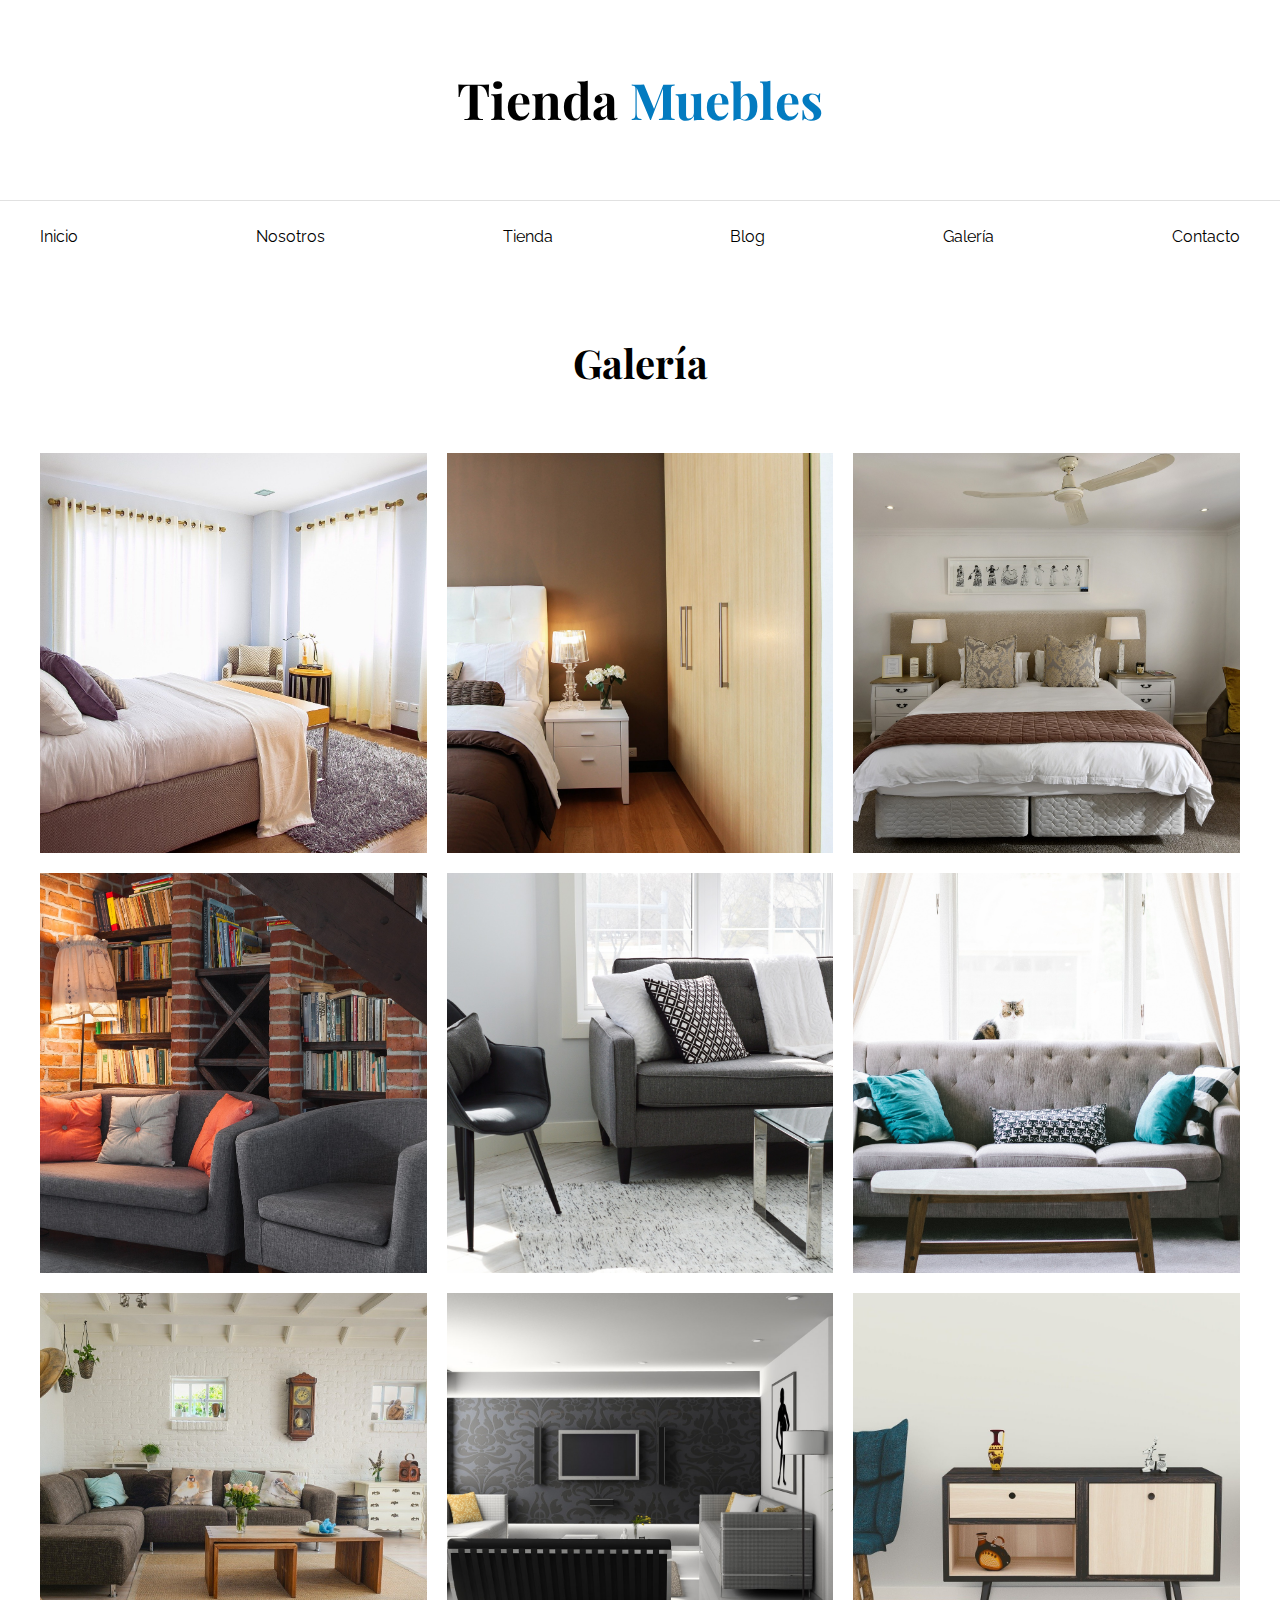
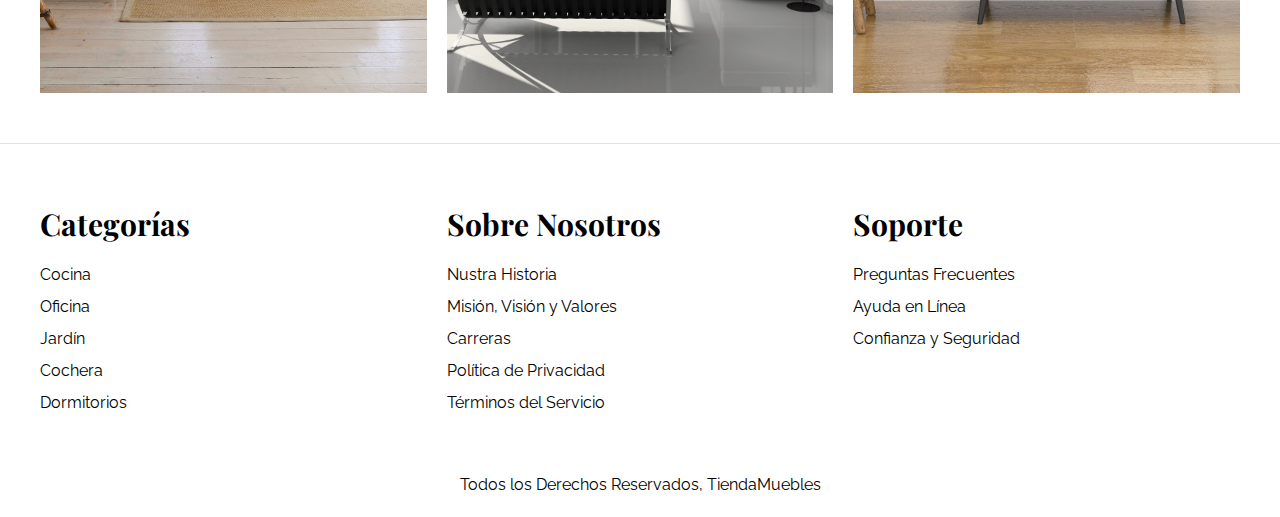
<file: galeria.html>
<!DOCTYPE html>
<!--establece la versión de html-->
<html lang="zxx">

<!--para titulo, descripcción, metadatos y links de css de la página web-->

<head>
    <!--para usar caracteres especiales (ñ, á, é, í, ó, ú)-->
    <meta charset="UTF-8">
    <meta http-equiv="X-UA-Compatible" content="IE=edge">
    <meta name="viewport" content="width=device-width, initial-scale=1.0">
    <!--Nombre del sitio-->
    <title>Ecommerce - Galería</title>
    <link rel="stylesheet" href="./css/normalize.css">
    <!--Fuentes de GoogleFonts-->
    <link rel="preconnect" href="https://fonts.googleapis.com">
    <link rel="preconnect" href="https://fonts.gstatic.com" crossorigin>
    <link
        href="https://fonts.googleapis.com/css2?family=Playfair+Display:wght@700&family=Raleway:wght@400;700;900&display=swap"
        rel="stylesheet">
    <link rel="stylesheet" href="./css/styles.css">
</head>

<!--lo que se va a mostrar en pantalla (cuerpo del sitio web)-->

<body>

    <header>
        <!--span para modificar un elemento vía css-->
        <h1 class="nombre-sitio">Tienda <span>Muebles</span></h1>
    </header>

    <div class="contenedor-navegacion">
        <nav class="nav-principal contenedor">
            <a class="enlace" href="index.html">Inicio</a>
            <a class="enlace" href="nosotros.html">Nosotros</a>
            <a class="enlace" href="tienda.html">Tienda</a>
            <a class="enlace" href="blog.html">Blog</a>
            <a class="enlace" href="galeria.html">Galería</a>
            <a class="enlace" href="contacto.html">Contacto</a>
        </nav>
    </div>

    <main class="contenido-principal contenedor">
        <h2 class="text-center">Galería</h2>

        <ul class="galeria">
            <li>
                <a href="./images/galeria_01.jpg">
                    <img src="./images/galeria_01.jpg" alt="Imagen galería">
                </a>
            </li>
            <li>
                <a href="./images/galeria_02.jpg">
                    <img src="./images/galeria_02.jpg" alt="Imagen galería">
                </a>
            </li>
            <li>
                <a href="./images/galeria_03.jpg">
                    <img src="./images/galeria_03.jpg" alt="Imagen galería">
                </a>
            </li>
            <li>
                <a href="./images/galeria_04.jpg">
                    <img src="./images/galeria_04.jpg" alt="Imagen galería">
                </a>
            </li>
            <li>
                <a href="./images/galeria_05.jpg">
                    <img src="./images/galeria_05.jpg" alt="Imagen galería">
                </a>
            </li>
            <li>
                <a href="./images/galeria_06.jpg">
                    <img src="./images/galeria_06.jpg" alt="Imagen galería">
                </a>
            </li>
            <li>
                <a href="./images/galeria_07.jpg">
                    <img src="./images/galeria_07.jpg" alt="Imagen galería">
                </a>
            </li>
            <li>
                <a href="./images/galeria_08.jpg">
                    <img src="./images/galeria_08.jpg" alt="Imagen galería">
                </a>
            </li>
            <li>
                <a href="./images/galeria_09.jpg">
                    <img src="./images/galeria_09.jpg" alt="Imagen galería">
                </a>
            </li>
        </ul>
    </main>

    <footer class="site-footer">
        <div class="contenedor grid-footer">
            <div>
                <h3>Categorías</h3>
                <nav class="footer-menu">
                    <a href="">Cocina</a>
                    <a href="">Oficina</a>
                    <a href="">Jardín</a>
                    <a href="">Cochera</a>
                    <a href="">Dormitorios</a>
                </nav>
            </div>
            <div>
                <h3>Sobre Nosotros</h3>
                <nav class="footer-menu">
                    <a href="">Nustra Historia</a>
                    <a href="">Misión, Visión y Valores</a>
                    <a href="">Carreras</a>
                    <a href="">Política de Privacidad</a>
                    <a href="">Términos del Servicio</a>
                </nav>
            </div>
            <div>
                <h3>Soporte</h3>
                <nav class="footer-menu">
                    <a href="">Preguntas Frecuentes</a>
                    <a href="">Ayuda en Línea</a>
                    <a href="">Confianza y Seguridad</a>
                </nav>
            </div>
        </div>
        <p class="copyright">Todos los Derechos Reservados, TiendaMuebles</p>
    </footer>
    <!--https://validator.w3.org/#validate_by_upload+with_options para revisar que el código HTML siga buenas prácticas-->
</body>

</html>
</file>
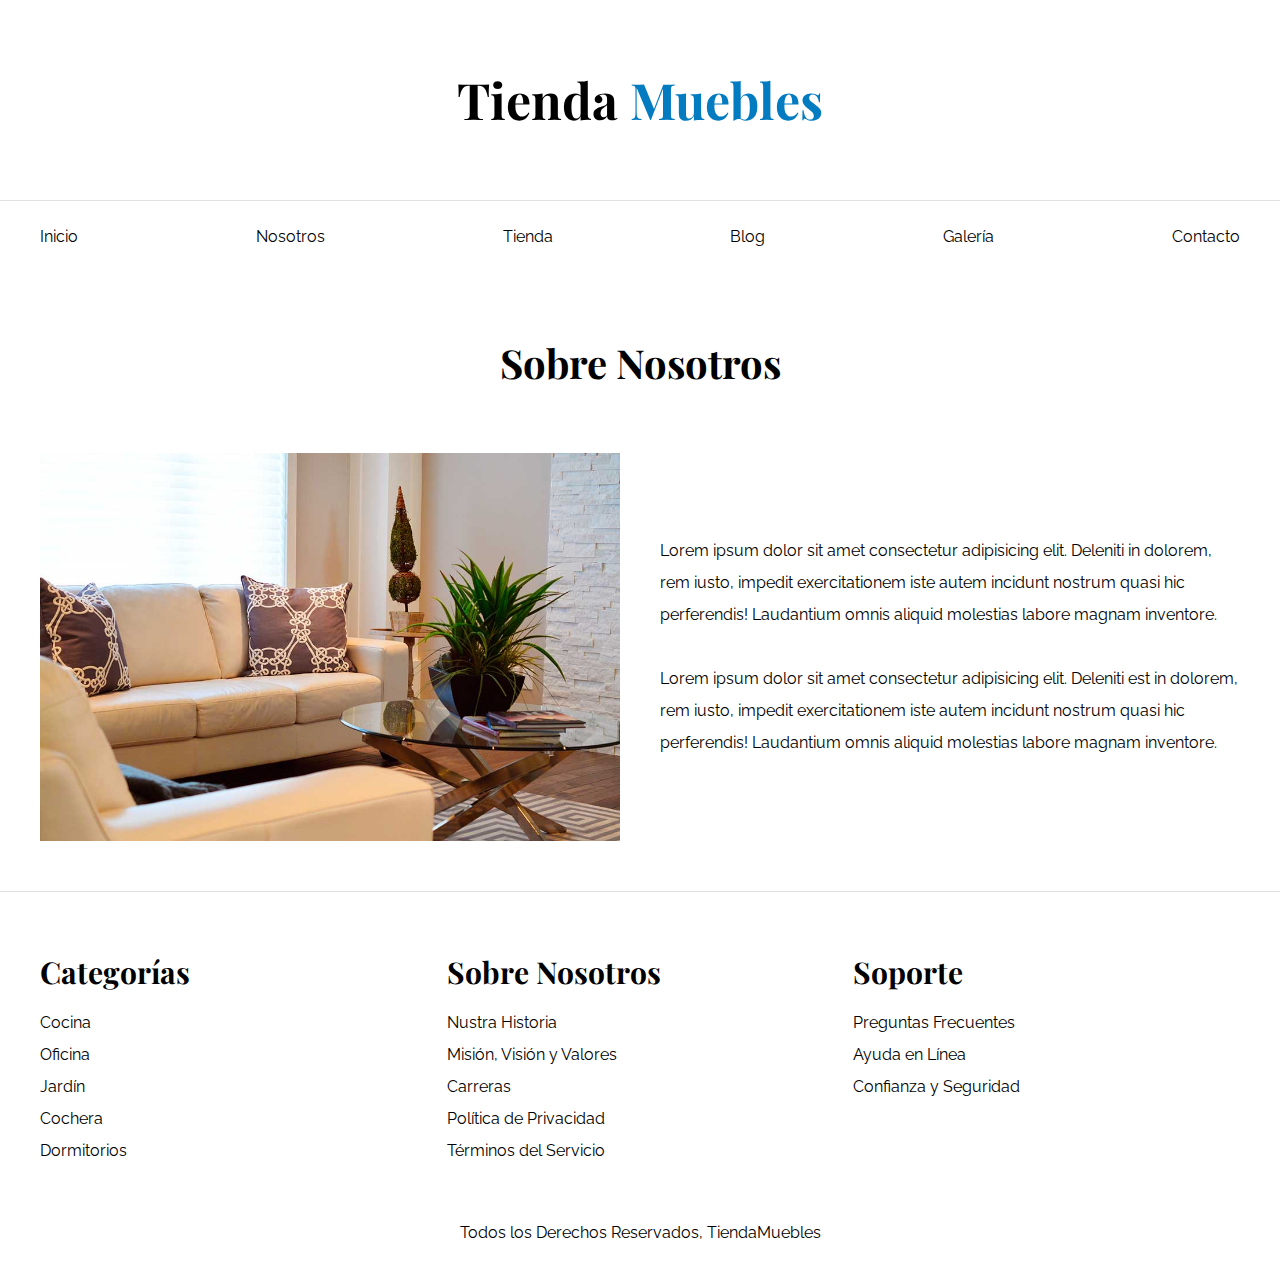
<file: nosotros.html>
<!DOCTYPE html>
<!--establece la versión de html-->
<html lang="zxx">

<!--para titulo, descripcción, metadatos y links de css de la página web-->

<head>
    <!--para usar caracteres especiales (ñ, á, é, í, ó, ú)-->
    <meta charset="UTF-8">
    <meta http-equiv="X-UA-Compatible" content="IE=edge">
    <meta name="viewport" content="width=device-width, initial-scale=1.0">
    <!--Nombre del sitio-->
    <title>Ecommerce - Nosotros</title>
    <link rel="stylesheet" href="./css/normalize.css">
    <!--Fuentes de GoogleFonts-->
    <link rel="preconnect" href="https://fonts.googleapis.com">
    <link rel="preconnect" href="https://fonts.gstatic.com" crossorigin>
    <link
        href="https://fonts.googleapis.com/css2?family=Playfair+Display:wght@700&family=Raleway:wght@400;700;900&display=swap"
        rel="stylesheet">
    <link rel="stylesheet" href="./css/styles.css">
</head>

<!--lo que se va a mostrar en pantalla (cuerpo del sitio web)-->

<body>

    <header>
        <!--span para modificar un elemento vía css-->
        <h1 class="nombre-sitio">Tienda <span>Muebles</span></h1>
    </header>

    <div class="contenedor-navegacion">
        <nav class="nav-principal contenedor">
            <a class="enlace" href="index.html">Inicio</a>
            <a class="enlace" href="nosotros.html">Nosotros</a>
            <a class="enlace" href="tienda.html">Tienda</a>
            <a class="enlace" href="blog.html">Blog</a>
            <a class="enlace" href="galeria.html">Galería</a>
            <a class="enlace" href="contacto.html">Contacto</a>
        </nav>
    </div>

    <main class="contenido-principal contenedor">
        <h2 class="text-center">Sobre Nosotros</h2>
        <div class="contenido-nosotros">
            <div class="imagen">
                <img src="./images/nosotros.jpg" alt="Imagen Nosotros">
            </div>
            <div class="informacion-nosotros">
                <p>Lorem ipsum dolor sit amet consectetur adipisicing elit. Deleniti in dolorem, rem iusto, impedit
                    exercitationem iste autem incidunt nostrum quasi hic perferendis! Laudantium omnis aliquid molestias
                    labore magnam inventore.</p>

                <p>Lorem ipsum dolor sit amet consectetur adipisicing elit. Deleniti est in dolorem, rem iusto, impedit
                    exercitationem iste autem incidunt nostrum quasi hic perferendis! Laudantium omnis aliquid molestias
                    labore magnam inventore.</p>
            </div>
        </div>
    </main>

    <footer class="site-footer">
        <div class="contenedor grid-footer">
            <div>
                <h3>Categorías</h3>
                <nav class="footer-menu">
                    <a href="">Cocina</a>
                    <a href="">Oficina</a>
                    <a href="">Jardín</a>
                    <a href="">Cochera</a>
                    <a href="">Dormitorios</a>
                </nav>
            </div>
            <div>
                <h3>Sobre Nosotros</h3>
                <nav class="footer-menu">
                    <a href="">Nustra Historia</a>
                    <a href="">Misión, Visión y Valores</a>
                    <a href="">Carreras</a>
                    <a href="">Política de Privacidad</a>
                    <a href="">Términos del Servicio</a>
                </nav>
            </div>
            <div>
                <h3>Soporte</h3>
                <nav class="footer-menu">
                    <a href="">Preguntas Frecuentes</a>
                    <a href="">Ayuda en Línea</a>
                    <a href="">Confianza y Seguridad</a>
                </nav>
            </div>
        </div>
        <p class="copyright">Todos los Derechos Reservados, TiendaMuebles</p>
    </footer>
    <!--https://validator.w3.org/#validate_by_upload+with_options para revisar que el código HTML siga buenas prácticas-->
</body>

</html>
</file>
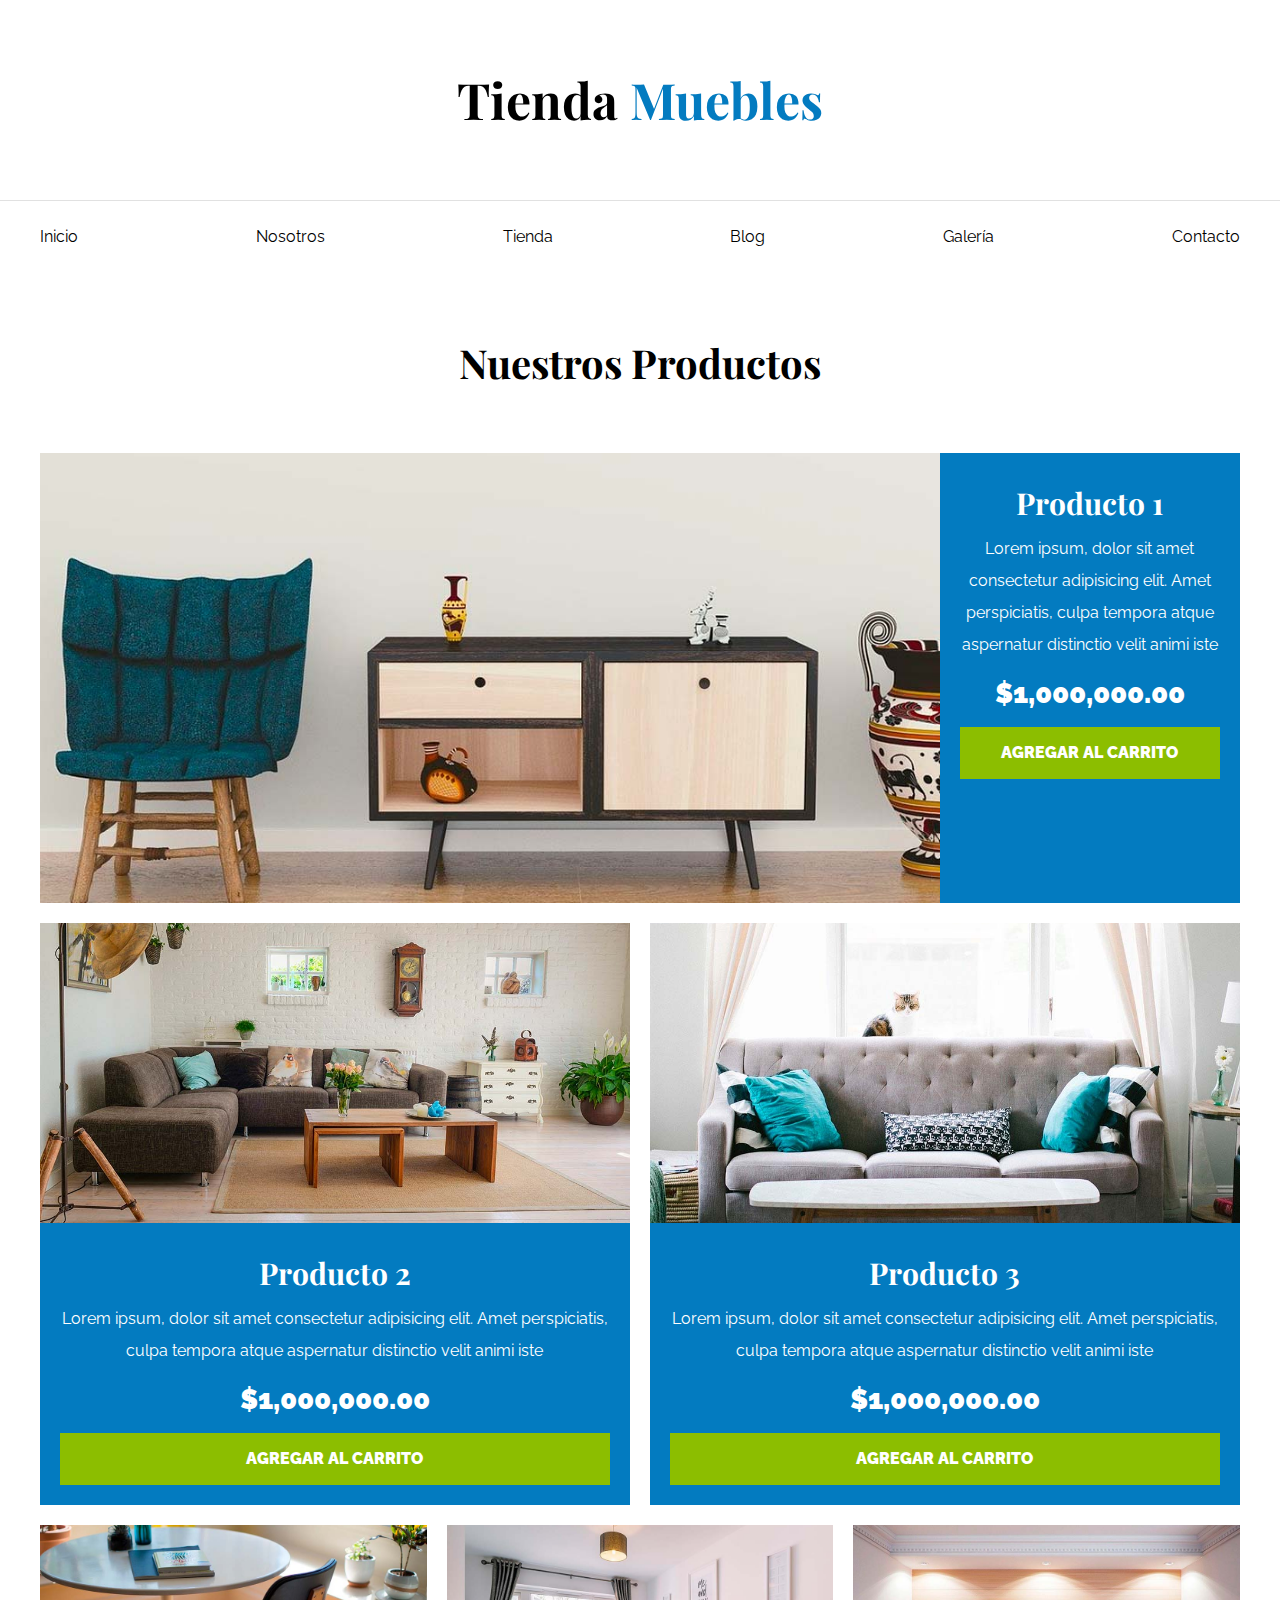
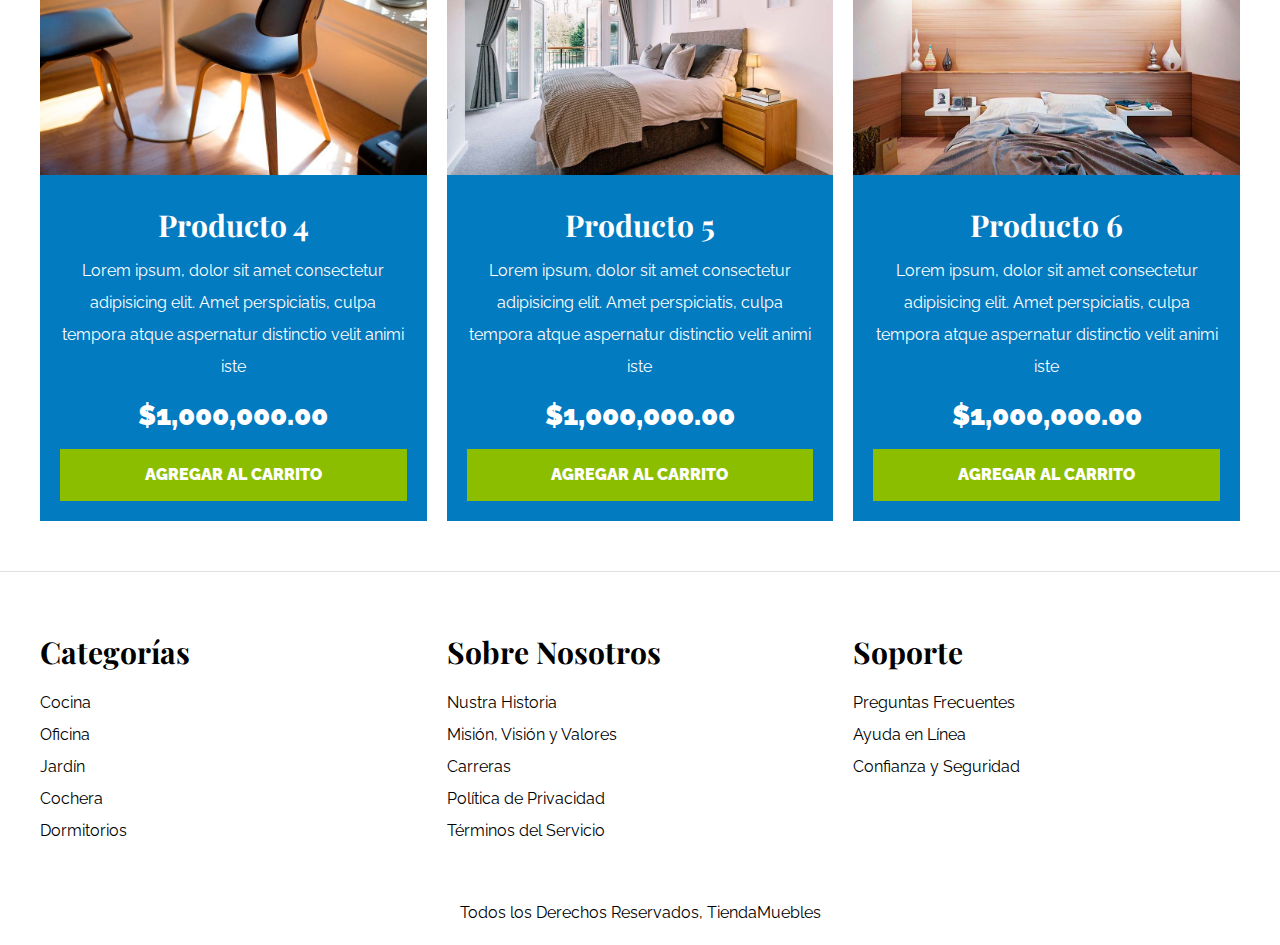
<file: tienda.html>
<!DOCTYPE html>
<!--establece la versión de html-->
<html lang="zxx">

<!--para titulo, descripcción, metadatos y links de css de la página web-->

<head>
    <!--para usar caracteres especiales (ñ, á, é, í, ó, ú)-->
    <meta charset="UTF-8">
    <meta http-equiv="X-UA-Compatible" content="IE=edge">
    <meta name="viewport" content="width=device-width, initial-scale=1.0">
    <!--Nombre del sitio-->
    <title>Ecommerce - Tienda</title>
    <link rel="stylesheet" href="./css/normalize.css">
    <!--Fuentes de GoogleFonts-->
    <link rel="preconnect" href="https://fonts.googleapis.com">
    <link rel="preconnect" href="https://fonts.gstatic.com" crossorigin>
    <link
        href="https://fonts.googleapis.com/css2?family=Playfair+Display:wght@700&family=Raleway:wght@400;700;900&display=swap"
        rel="stylesheet">
    <link rel="stylesheet" href="./css/styles.css">
</head>

<!--lo que se va a mostrar en pantalla (cuerpo del sitio web)-->

<body>

    <header>
        <!--span para modificar un elemento vía css-->
        <h1 class="nombre-sitio">Tienda <span>Muebles</span></h1>
    </header>

    <div class="contenedor-navegacion">
        <nav class="nav-principal contenedor">
            <a class="enlace" href="index.html">Inicio</a>
            <a class="enlace" href="nosotros.html">Nosotros</a>
            <a class="enlace" href="tienda.html">Tienda</a>
            <a class="enlace" href="blog.html">Blog</a>
            <a class="enlace" href="galeria.html">Galería</a>
            <a class="enlace" href="contacto.html">Contacto</a>
        </nav>
    </div>

    <main class="contenido-principal contenedor">
        <!--Un main por archivo html, ya que es para el contenido más importante del fichero-->
        <h2 class="text-center">Nuestros Productos</h2>
        <div class="listado-productos">
            <div class="producto">
                <img src="./images/producto1.jpg" alt="Imagen Producto">
                <div class="texto-producto">
                    <h3>Producto 1</h3>
                    <p>Lorem ipsum, dolor sit amet consectetur adipisicing elit. Amet perspiciatis, culpa tempora atque
                        aspernatur distinctio velit animi iste
                    </p>
                    <p class="precio">$1,000,000.00</p>
                    <!--<button type="button">Agregar al carrito</button>-->
                    <a class="btn" href="">Agregar al carrito</a>
                </div>
                <!--Info Producto-->
            </div>
            <!--Producto-->

            <div class="producto">
                <img src="./images/producto2.jpg" alt="Imagen Producto">
                <div class="texto-producto">
                    <h3>Producto 2</h3>
                    <p>Lorem ipsum, dolor sit amet consectetur adipisicing elit. Amet perspiciatis, culpa tempora atque
                        aspernatur distinctio velit animi iste
                    </p>
                    <p class="precio">$1,000,000.00</p>
                    <!--<button type="button">Agregar al carrito</button>-->
                    <a class="btn" href="">Agregar al carrito</a>
                </div>
                <!--Info Producto-->
            </div>
            <!--Producto-->

            <div class="producto">
                <img src="./images/producto3.jpg" alt="Imagen Producto">
                <div class="texto-producto">
                    <h3>Producto 3</h3>
                    <p>Lorem ipsum, dolor sit amet consectetur adipisicing elit. Amet perspiciatis, culpa tempora atque
                        aspernatur distinctio velit animi iste
                    </p>
                    <p class="precio">$1,000,000.00</p>
                    <!--<button type="button">Agregar al carrito</button>-->
                    <a class="btn" href="">Agregar al carrito</a>
                </div>
                <!--Info Producto-->
            </div>
            <!--Producto-->

            <div class="producto">
                <img src="./images/producto4.jpg" alt="Imagen Producto">
                <div class="texto-producto">
                    <h3>Producto 4</h3>
                    <p>Lorem ipsum, dolor sit amet consectetur adipisicing elit. Amet perspiciatis, culpa tempora atque
                        aspernatur distinctio velit animi iste
                    </p>
                    <p class="precio">$1,000,000.00</p>
                    <!--<button type="button">Agregar al carrito</button>-->
                    <a class="btn" href="">Agregar al carrito</a>
                </div>
                <!--Info Producto-->
            </div>
            <!--Producto-->

            <div class="producto">
                <img src="./images/producto5.jpg" alt="Imagen Producto">
                <div class="texto-producto">
                    <h3>Producto 5</h3>
                    <p>Lorem ipsum, dolor sit amet consectetur adipisicing elit. Amet perspiciatis, culpa tempora atque
                        aspernatur distinctio velit animi iste
                    </p>
                    <p class="precio">$1,000,000.00</p>
                    <!--<button type="button">Agregar al carrito</button>-->
                    <a class="btn" href="">Agregar al carrito</a>
                </div>
                <!--Info Producto-->
            </div>
            <!--Producto-->

            <div class="producto">
                <img src="./images/producto6.jpg" alt="Imagen Producto">
                <div class="texto-producto">
                    <h3>Producto 6</h3>
                    <p>Lorem ipsum, dolor sit amet consectetur adipisicing elit. Amet perspiciatis, culpa tempora atque
                        aspernatur distinctio velit animi iste
                    </p>
                    <p class="precio">$1,000,000.00</p>
                    <!--<button type="button">Agregar al carrito</button>-->
                    <a class="btn" href="">Agregar al carrito</a>
                </div>
                <!--Info Producto-->
            </div>
            <!--Producto-->

        </div>
        <!--Fin de Listado de Productos-->
    </main>

    <footer class="site-footer">
        <div class="contenedor grid-footer">
            <div>
                <h3>Categorías</h3>
                <nav class="footer-menu">
                    <a href="">Cocina</a>
                    <a href="">Oficina</a>
                    <a href="">Jardín</a>
                    <a href="">Cochera</a>
                    <a href="">Dormitorios</a>
                </nav>
            </div>
            <div>
                <h3>Sobre Nosotros</h3>
                <nav class="footer-menu">
                    <a href="">Nustra Historia</a>
                    <a href="">Misión, Visión y Valores</a>
                    <a href="">Carreras</a>
                    <a href="">Política de Privacidad</a>
                    <a href="">Términos del Servicio</a>
                </nav>
            </div>
            <div>
                <h3>Soporte</h3>
                <nav class="footer-menu">
                    <a href="">Preguntas Frecuentes</a>
                    <a href="">Ayuda en Línea</a>
                    <a href="">Confianza y Seguridad</a>
                </nav>
            </div>
        </div>
        <p class="copyright">Todos los Derechos Reservados, TiendaMuebles</p>
    </footer>
    <!--https://validator.w3.org/#validate_by_upload+with_options para revisar que el código HTML siga buenas prácticas-->
</body>

</html>
</file>
<file: css/styles.css>
/*
    Estrucrura básica de css

        "selector css" {
            "propiedad": "valor"; <- declaración
        }

    Colores en css

        Nombre (no se recomienda usar este método)
            red
            blue
            green

        Hexadecimal

            Estructura
            #"valores entre 3 ó 6 dígitos"
        
            #000000 -> Negro
            #ffffff -> Blanco
        
        RGB (rgba para transparencia: del 0 al 1)
        
            Estructura
            rgb("rojo", "verde", "azul")

            rgb(255, 255, 255) -> Blanco 
            rgb(0 0 0) -> Negro

        HSL (hsla para transparencia: del 0 al 1)

            Estructura
            hsl("tono (0 a 360)", "saturación (0% al 100%)", "claridad (0% al 100%)")

            hsl(0, 100%, 80) -> rojo, color  (muy saturado), muy claro = un rojo claro  


        NOTA: en nuevas versiones de navegadores, los valores de rgb y hsl no necesitan tener comas
                    y rgb ya soporta transparencia ej: rgb(0 0 0 / .5) y hsl(0 0% 0% / .5);

    Especificidad en css
        "elemento 1" "elemento 2" "elemento x"... { para seleccionar el elemento x 
            "código css"
        }

        Jerarquía de selectores css
            1.- valor!important; -> (1,0,0,0)
            2.- id #nombre-id -> (0,1,0,0)
            3.- clase (class) .nombre-clase -> (0,0,1,0)
            4.- etiqueta html h1 -> (0,0,0,1)

    Estilos para escribir código css
        Modulos
        BEM 
        SMACSS
    
    Box Model (Modelo de caja)
        En css todo en una caja y tiene 4 elementos:   
            1.-Margin (margen): medida del las orillas del elemento hacia afuera del elemento 
            2.-    Border (borde)
            3.-        Padding (relleno): medida del las orillas del elemento hacia el centro del contenido
            4.-            contenido
    
    Displays
        block -> un elemento se posicionará debajo del otro y tomará todo el ancho disponible
        inline -> un elemento se posicionará a la derecha del otro
        inline-block -> permite darle height, width, y margin a un elemento inline

    Flexbox
        Modelo Unidimensional para crear layouts
        Se pueden colocar o ditribuir elementos en una dirección 
        fila (row) o columna (column)
        Es especialmente diseñado para alinear elementos, pero solo
        al primer mivel de hijos en un elemento padre

        si la direccion es row, justify-content se utiliza para alinear elementos horizontalmente (alinear a la izquieda, centro, derecha)
        si la direccion es column, justify-content se utiliza para alinear elementos verticalmente (inicio, centro, final)

        si la direccion es row, align-items se utiliza para alinear elementos verticalmente (inicio, centro, final)
        si la direccion es column, align-items se utiliza para alinear elementos horizontalmente (alinear a la izquieda, centro, derecha)

        para cambien la dirección de flexbox usa: flex-direction

        NOTA: la dirección por defecto de flexbox es row

    CSS Grid o CSS Grid Layout
    te permite definir la ubicación y el tamaño de tu sitio web
    tambbien permite distribuir elementos en row y column

    Utiliza Flexbox para la alineación o distribución de elementos que estarán dentro de contenedores
    Utiliza CSS Grid para definfir el Layout de tu sitio web (contenedores de elementos)
*/

/* Para aplicar boder-box a todos los elementos */
html {
    /* para que no se modifique en tamaño de un elemento con width y padding */
    box-sizing: border-box;
    font-size : 62.5%;
    /* 1rem = 10px */
    /*html maneja 1rem = 16px por defecto*/
}

*,
*:before,
*:after {
    box-sizing: inherit;
}

/* Fuentes */
body {
    font-family: 'Raleway', sans-serif;
    font-size  : 1.6rem;
    /* Interlineado */
    line-height: 2;
}

/* Globales */
h1,
h2,
h3 {
    font-family: 'Playfair Display', serif;
    margin     : 0 0 5rem 0;
}

h1 {
    font-size: 5rem;
}

h2 {
    font-size: 4rem;
}

h3 {
    font-size: 3rem;
}

a {
    text-decoration: none;
    color          : #000;
}

img {
    max-width: 100%;
    display  : block;
}

.contenedor {
    max-width        : 120rem;
    /*
        margin-top   : 0;
        margin-right : auto;
        margin-bottom: 0;
        margin-left  : auto;
    */

    margin: 0 auto;
}

.btn {
    background-color                       : #8cbe00;
    display                                : block;
    color                                  : #fff;
    text-transform                         : uppercase;
    font-weight                            : 900;
    padding                                : 1rem;
    /* transform animación  */
    /* tansition para transisiones sintaxis: 1) elemento, 2) tiempo de la animación 3) la función */
    transition                             : background-color .3s ease-out;
    text-align                             : center;
    border                                 : none;
}

.btn:hover {
    background-color: #769c02;
    cursor: pointer;
}

/* Utilidades */
.text-center {
    text-align: center;
}

.max-width-30 {
    max-width: 30rem;
}

/* Header y Navegación */
.nombre-sitio {
    margin-top: 5rem;
    text-align: center;
}

.nombre-sitio span {
    color: #037bc0;
}

.contenedor-navegacion {
    /*
        border-color: #e1e1e1;
        border-top-style: solid;
        border-width: 1px;
    */
    border-top: .1rem solid #e1e1e1;
}

.nav-principal {
    /*
        padding-top: 20px;
        padding-bottom: 20px; 
    */
    /* padding 20px 0 20px 0 */
    padding        : 2rem 0;
    display        : flex;
    justify-content: space-between;
}

.hero {
    /*para colorcar la imagen*/
    background-image   : url(../images/principal.jpg);
    /*para que no se repita la imagen*/
    background-repeat  : no-repeat;
    /*para que se estire la imagen*/
    background-size    : cover;
    background-position: center center;
    /*para mostrar la imagen*/
    height             : 55rem;
}

/* Categorías */
.listado-categorias {
    display                 : grid;
    /* grid-template-columns: 200px 200px 200px 200px; */
    /* grid-template-columns para crear las columnas */
    grid-template-columns   : repeat(3, 1fr);
    /* gap                  : separación entre elementos horizontalmente y verticalmente */
    gap                     : 2rem;
}

.categorias {
    padding: 5rem 0;
}

.categoria a {
    display   : block;
    text-align: center;
    padding   : 2rem;
    font-size : 2rem;
}

.categoria a:hover {
    background-color          : #037bc0;
    color                     : #fff;
    /* para esquinas redondeadas (esquina inferior derecha)*/
    border-bottom-right-radius: 1rem;
}

/* Bloque Nosotros */
.sobre-nosotros {
    /*background-image: linear-gradient(to right, #000 50%, red 100%); para degradados*/
    background-image   : linear-gradient(to right, transparent 50%, #037bc0 50%), url(../images/nosotros.jpg);
    padding            : 10rem 0;
    background-repeat  : no-repeat;
    background-position: left center;
    background-size    : 100%, 110rem;
    margin-top         : 5rem;
}

.sobre-nosotros-grid {
    display              : grid;
    grid-template-columns: repeat(2, 1fr);
    column-gap           : 10rem;
}

.texto-nosotros-grid {
    /* grid-column para desplazar el elemento en este caso .texto-nosotros */
    grid-column: 2 / 3;
    color      : #fff;
}

.sobre-nosotros-flex {
    display        : flex;
    justify-content: flex-end;
}

.texto-nosotros-flex {
    /* para definir la base flexible (en base al ancho, en este caso el 50% de 120rem) */
    /* el tamaño inicial de un elemento flexible */
    flex-basis  : 50%;
    padding-left: 5rem;
    color       : #fff;
}


/* Listado de Productos */
.contenido-principal {
    padding-top: 5rem;
}

.listado-productos {
    display              : grid;
    grid-template-columns: repeat(6, 1fr);
    /*
    column-gap           : 2rem;
    row-gap              : 2rem;
    */
    gap                  : 2rem;
}

.producto {
    background-color: #037bc0;
}

.producto:nth-child(1) {
    /* nth-child(1) para seleccionar el primer hijo (elemento) */
    grid-column: 1 /7;

    /* 
    grid-column-start: 1 ;
    grid-column-end:  7 ;
     */

    display              : grid;
    grid-template-columns: 3fr 1fr;
}

.producto:nth-child(1) img {
    height    : 45rem;
    width     : 100%;
    /* para ajustar mejor las imagenes */
    object-fit: cover;
}

.producto:nth-child(2) {
    grid-column: 1 / 4;
}


.producto:nth-child(3) {
    grid-column: 4 / 7;
}

.producto:nth-child(2) img,
.producto:nth-child(3) img {
    height    : 30rem;
    width     : 100%;
    object-fit: cover;
}

.producto:nth-child(4) {
    grid-column: 1 / 3;
}

.producto:nth-child(5) {
    grid-column: 3 / 5;
}

.producto:nth-child(6) {
    grid-column: 5 / 7;
}

.producto:nth-child(4) img,
.producto:nth-child(5) img,
.producto:nth-child(6) img {
    height    : 25rem;
    width     : 100%;
    object-fit: cover;
}

.texto-producto {
    text-align: center;
    color     : #fff;
    padding   : 2rem;
}

/* Módulos */
.texto-producto h3 {
    margin: 0;
}

.texto-producto p {
    margin: 0 0 .5rem 0;
}

.texto-producto .precio {
    font-size  : 2.8rem;
    font-weight: 900;
}

/* Footer */
.site-footer {
    border-top : .1rem solid #e1e1e1;
    margin-top : 5rem;
    padding-top: 5rem;
}

.site-footer h3 {
    margin-bottom : .5rem;
    flex-direction: column;
}

.grid-footer {
    display              : grid;
    grid-template-columns: repeat(3, 1fr);
    gap                  : 2rem;
}

.footer-menu a,
.site-footer d {
    display: block;
}

.copyright {
    margin-top: 5rem;
    text-align: center;
}


/* Nosotros.html */
.contenido-nosotros {
    display              : grid;
    grid-template-columns: 1fr 2fr;
    /*si el contenido es menor a 300px asignale una fracción a cada elemento*/
    grid-template-columns: repeat(auto-fit, minmax(30rem, 1fr));
    column-gap           : 4rem;
}

.informacion-nosotros {
    display        : flex;
    flex-direction : column;
    justify-content: center;
}


/* Blog.html */
.contenedor-blog {
    display              : grid;
    grid-template-columns: 2fr 1fr;
    column-gap           : 4rem;
}

.entrada {
    border-bottom : .2rem solid #e1e1e1;
    padding-bottom: 4rem;
    margin-bottom : 2rem;
}

/*para buscar la última entrada*/
.entrada:last-of-type {
    border: none;
}

.entrada-meta {
    display        : flex;
    justify-content: space-between;
}

.entrada-meta p {
    font-weight: 700;
    /* 
        blod = 700
        regular = 400
        o para letras más gruesas usa en número
        e.j. 900
    */
}

.entrada-meta span {
    color: #037bc0;
}

.contenido-entrada-blog {
    width : 60rem;
    margin: 0 auto;
}


/* Galería.html */
.galeria {
    /* para quitar la viñeta de la lista */
    list-style           : none;
    padding              : 0;
    margin               : 0;
    display              : grid;
    grid-template-columns: repeat(3, 1fr);
    gap                  : 2rem;
}

.galeria img {
    height    : 40rem;
    width     : 40rem;
    object-fit: cover;
}

/* Contacto.html - Formulario */
.formulario {
    max-width: 60rem;
    margin   : 0 auto;
}

.formulario fieldset {
    border       : .1rem solid #000;
    margin-bottom: 2rem;
}

.formulario legend {
    background-color: #005485;
    width           : 100%;
    text-align      : center;
    color           : #fff;
    text-transform  : uppercase;
    font-weight     : 900;
    padding         : 1rem;
    margin-bottom   : 4rem;
}

.campo {
    display      : flex;
    margin-bottom: 2rem;
}

.campo label {
    /* ancho fijo de 100px */
    flex-basis: 10rem;
}

/*
    Selector de atributo

 .campo input[type='text'],
 .campo input[type='tel'],
 .campo input[type='email'],
*/

/* Para que el estilo se aplique a los
    inputs que no sean de tipo radio
 */
.campo input:not([type='radio']),
.campo textarea,
.campo select {
    /* toma el espacio disponible */
    flex   : 1;
    border : .1rem solid #e1e1e1;
    padding: 1rem;
}
</file>
